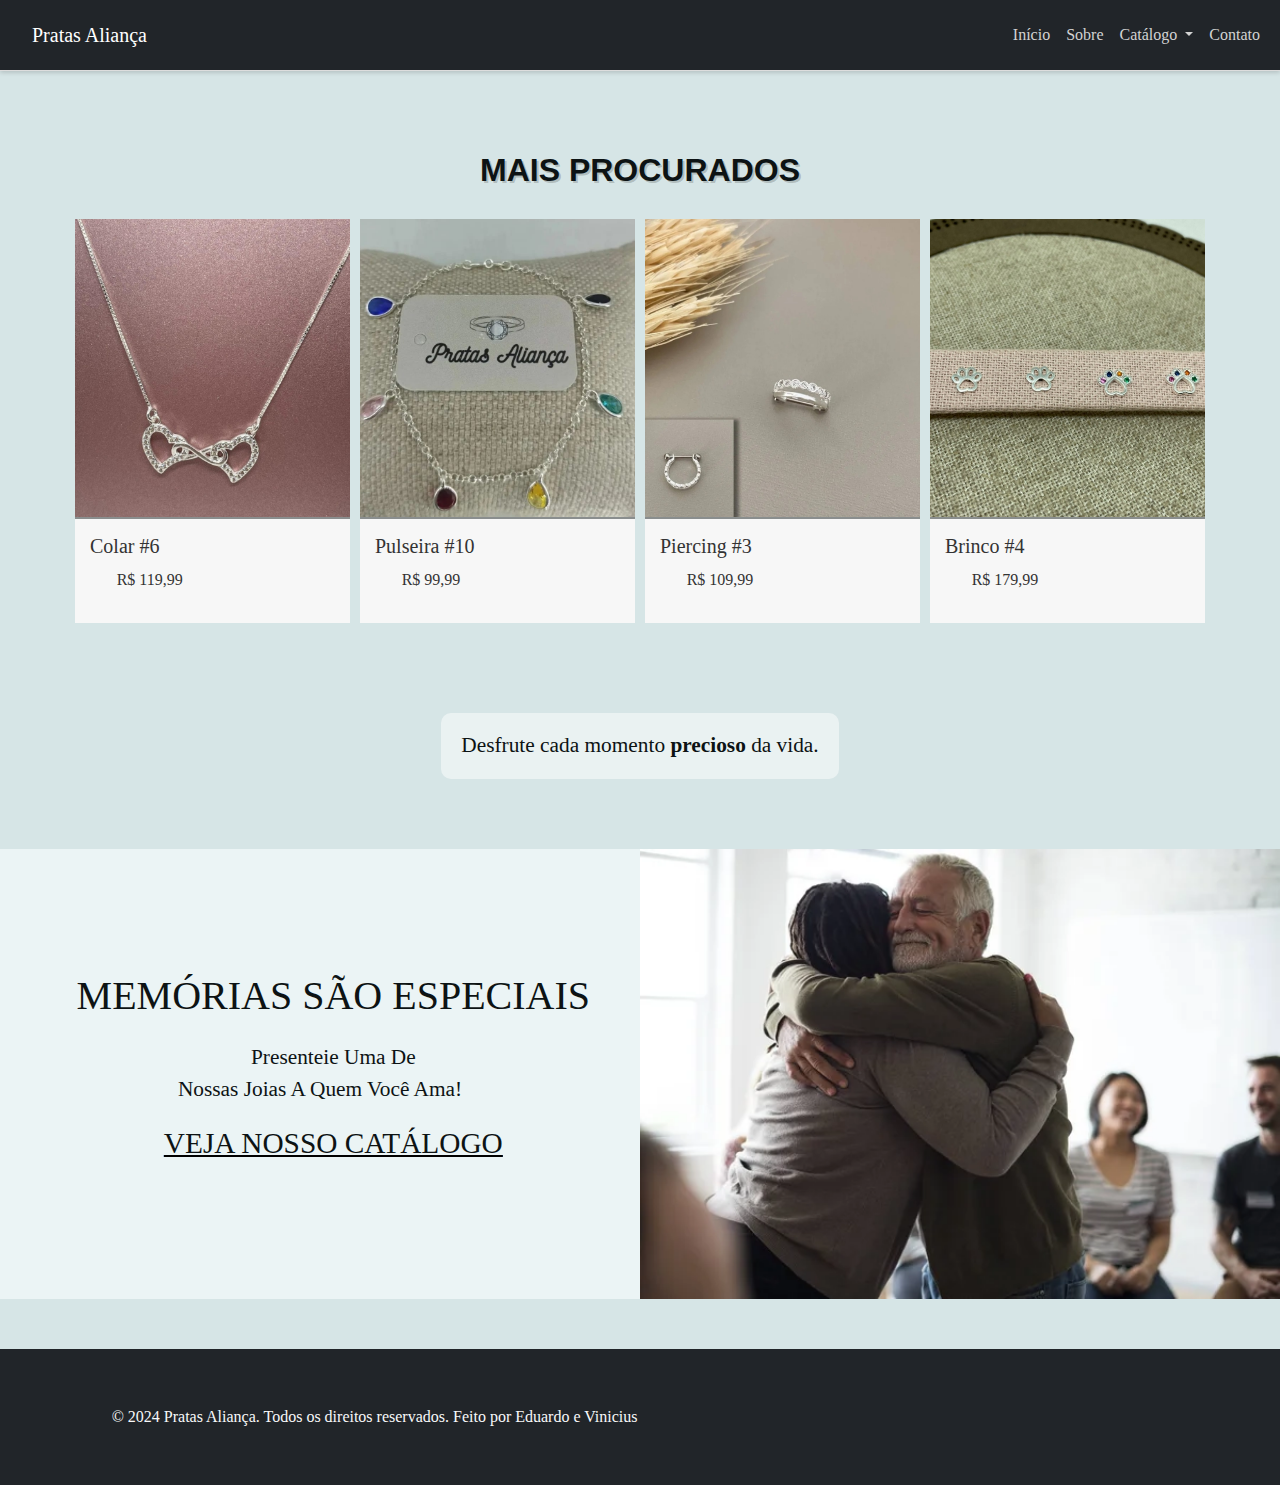
<file: index.html>
<!DOCTYPE html>
<html lang="pt-br">
  <head>
    <meta charset="UTF-8" />
    <meta http-equiv="X-UA-Compatible" content="IE=edge" />
    <meta name="viewport" content="width=device-width, initial-scale=1.0" />
   
    <link rel="icon" type="image/png" href="img2/logo.png"/>
    <link
      href="https://cdn.jsdelivr.net/npm/bootstrap@5.3.3/dist/css/bootstrap.min.css"
      rel="stylesheet"
      integrity="sha384-QWTKZyjpPEjISv5WaRU9OFeRpok6YctnYmDr5pNlyT2bRjXh0JMhjY6hW+ALEwIH"
      crossorigin="anonymous"
    />
    <link rel="stylesheet" type="text/css" href="style.css" />
    <title>Pratas Aliança</title>
  </head>

  <body>
    <header>
      <nav class="navbar navbar-expand-lg navbar-dark bg-dark">
        <div class="container-fluid">
          <a class="navbar-brand" href="index.html">Pratas Aliança</a>
          <button
            class="navbar-toggler"
            type="button"
            data-bs-toggle="collapse"
            data-bs-target="#navbarNav"
            aria-controls="navbarNav"
            aria-expanded="false"
            aria-label="Toggle navigation"
          >
            <span class="navbar-toggler-icon"></span>
          </button>
          <div class="collapse navbar-collapse" id="navbarNav">
            <ul class="navbar-nav ms-auto">
              <li class="nav-item">
                <a class="nav-link" href="index.html">Início</a>
              </li>
              <li class="nav-item">
                <a class="nav-link" href="sobre.html">Sobre</a>
              </li>
              <li class="nav-item dropdown">
                <a
                  class="nav-link dropdown-toggle"
                  href="#"
                  id="navbarDropdown"
                  role="button"
                  data-bs-toggle="dropdown"
                  aria-expanded="false"
                >
                  Catálogo 
                </a>
                <ul class="dropdown-menu" aria-labelledby="navbarDropdown">
                  <li>
                    <a class="dropdown-item" href="produtos/colares.html"
                      >Colares</a
                    >
                  </li>
                  <li>
                    <a class="dropdown-item" href="produtos/pulseiras.html"
                      >Pulseiras</a
                    >
                  </li>
                  <li>
                    <a class="dropdown-item" href="produtos/aneis.html"
                      >Aneis</a
                    >
                  </li>
                  <li>
                    <a class="dropdown-item" href="produtos/brincos.html"
                      >Brincos</a
                    >
                  </li>
                  <li>
                    <a class="dropdown-item" href="produtos/tornozeleiras.html"
                      >Tornozeleira</a
                    >
                  </li>
                  <li>
                    <a class="dropdown-item" href="produtos/berloques.html"
                      >Berloques</a
                    >
                  </li>
                  <li>
                    <a class="dropdown-item" href="produtos/piercing.html"
                      >Piercing</a
                    >
                  </li>
                </ul>
              </li>
              <li class="nav-item">
                <a class="nav-link" href="contato.html">Contato</a>
              </li>
            </ul>
          </div>
        </div>
      </nav>
    </header>

    <h2 class="titulo-melhores">MAIS PROCURADOS</h2>

    <div class="container">
      <div class="linha4">
        <div class="coluna">
          <div class="cartao4">
            <img
              src="img/colar (6).jpg"
              alt="Colar #6"
              class="imagem-cartao"
            />
            <div class="corpo-cartao">
              <h2 class="titulo-cartao">Colar #6</h2>
              <p>R$ 119,99</p>
              <a href="#" class="botao4">Comprar</a>
            </div>
          </div>
        </div>
        <div class="coluna">
          <div class="cartao4">
            <img
              src="img/pulseira (10).jpeg"
              alt="Pulseira #10"
              class="imagem-cartao"
            />
            <div class="corpo-cartao">
              <h2 class="titulo-cartao">Pulseira #10</h2>
              <p>R$ 99,99</p>
              <a href="#" class="botao4">Comprar</a>
            </div>
          </div>
        </div>
        <div class="coluna">
          <div class="cartao4">
            <img
              src="img2/Piercing (3).jpg"
              alt="Piercing 3"
              class="imagem-cartao"
            />
            <div class="corpo-cartao">
              <h2 class="titulo-cartao">Piercing #3</h2>
              <p>R$ 109,99</p>
              <a href="#" class="botao4">Comprar</a>
            </div>
          </div>
        </div>
        <div class="coluna">
          <div class="cartao4">
            <img
              src="img/Brinco (4).jpg"
              alt="Brinco 4"
              class="imagem-cartao"
            />
            <div class="corpo-cartao">
              <h2 class="titulo-cartao">Brinco #4</h2>
              <p>R$ 179,99</p>
              <a href="pgproEX.html" class="botao4">Comprar</a>
            </div>
          </div>
        </div>
      </div>
    </div>

    <h1 class="motivacional">Desfrute cada momento <strong> precioso </strong> da vida.</h1>
  <div class="container2">
    <div class="motivaesquerda">
    <p class="motivacional2">Memórias são especiais</p>
    <p class="motivacional3">Presenteie uma de <br> nossas joias a quem você ama!</p>
    <a href="catálogo.html"><p class="motivabotao">veja nosso catálogo</p></a>
    </div>
    <div class="motivadireita">
      <img class="abraco" src="img2/abraço.jpg">

    </div>
  </div>

   <footer class="bg-dark text-light py-3">
      <div class="container text-center">
        <div id="footer2">
        <p>© 2024 Pratas Aliança. Todos os direitos reservados. Feito por Eduardo e Vinicius</p>
        </div>
      </div>
    </footer>

    <script
      src="https://cdn.jsdelivr.net/npm/bootstrap@5.3.3/dist/js/bootstrap.bundle.min.js"
      integrity="sha384-YvpcrYf0tY3lHB60NNkmXc5s9fDVZLESaAA55NDzOxhy9GkcIdslK1eN7N6jIeHz"
      crossorigin="anonymous"
    ></script>
    <script src="script.js"></script>
  </body>
</html>
</file>
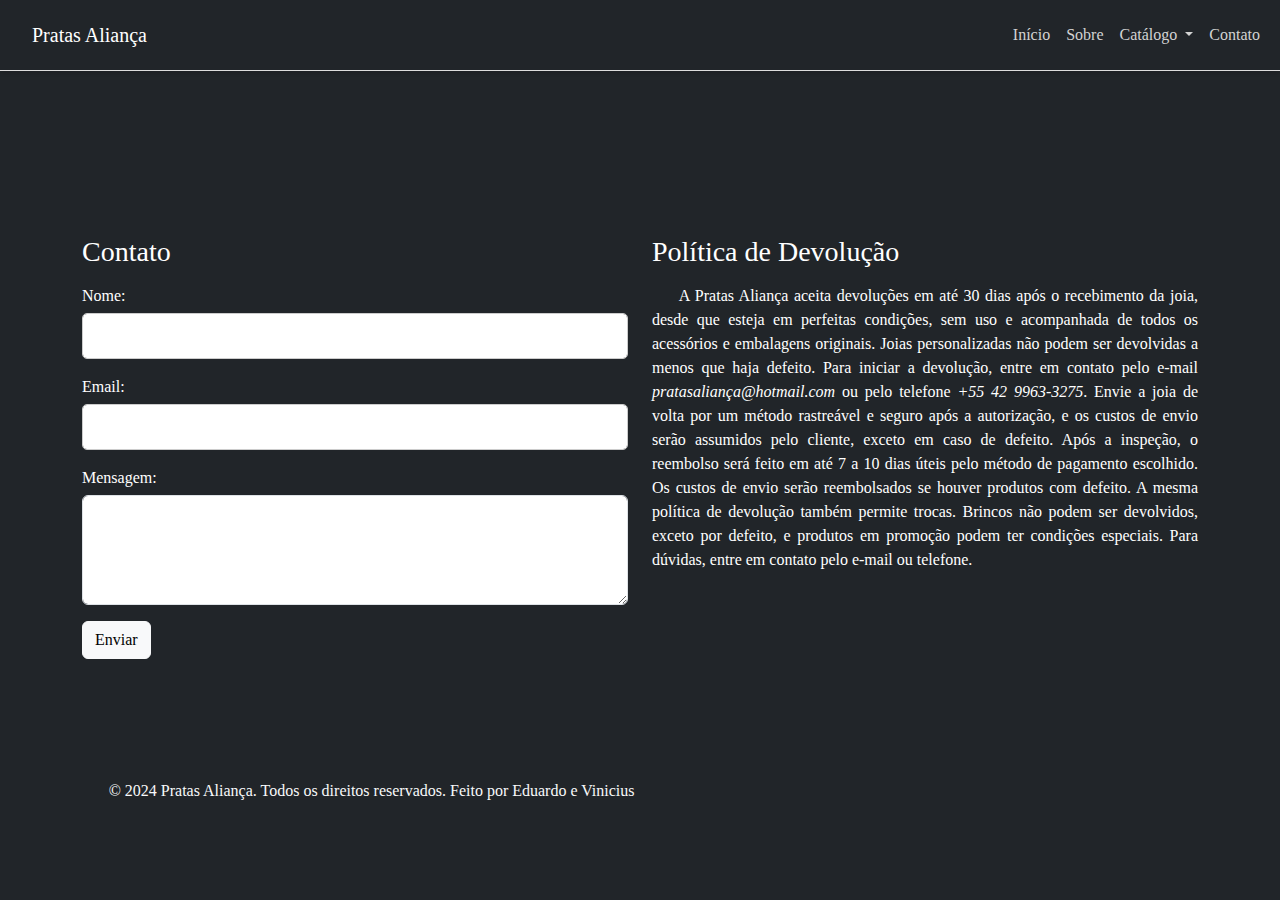
<file: contato.html>
<!DOCTYPE html>
<html lang="pt-br">
  <head>
   
    <meta charset="UTF-8" />
    <meta http-equiv="X-UA-Compatible" content="IE=edge" />
    <meta name="viewport" content="width=device-width, initial-scale=1.0" />
    <link rel="stylesheet" type="text/css" href="style.css" />
    <link rel="icon" type="image/png" href="img/logo.png" />
    <link
      href="https://cdn.jsdelivr.net/npm/bootstrap@5.3.3/dist/css/bootstrap.min.css"
      rel="stylesheet"
      integrity="sha384-QWTKZyjpPEjISv5WaRU9OFeRpok6YctnYmDr5pNlyT2bRjXh0JMhjY6hW+ALEwIH"
      crossorigin="anonymous"
    />
    <title>Pratas Aliança</title>
    <style>
        body {
            background-color: rgb(33, 37, 41);

        }

    </style>
  </head>

  <body>
    
    <header>
      <nav class="navbar navbar-expand-lg navbar-dark bg-dark">
        <div class="container-fluid">
          <a class="navbar-brand" href="index.html">Pratas Aliança</a>
          <button
            class="navbar-toggler"
            type="button"
            data-bs-toggle="collapse"
            data-bs-target="#navbarNav"
            aria-controls="navbarNav"
            aria-expanded="false"
            aria-label="Toggle navigation"
          >
            <span class="navbar-toggler-icon"></span>
          </button>
          <div class="collapse navbar-collapse" id="navbarNav">
            <ul class="navbar-nav ms-auto">
              <li class="nav-item">
                <a class="nav-link" href="index.html">Início</a>
              </li>
              <li class="nav-item">
                <a class="nav-link" href="sobre.html">Sobre</a>
              </li>
              <li class="nav-item dropdown">
                <a
                  class="nav-link dropdown-toggle"
                  href="#"
                  id="navbarDropdown"
                  role="button"
                  data-bs-toggle="dropdown"
                  aria-expanded="false"
                >
                Catálogo
                </a>
                <ul class="dropdown-menu" aria-labelledby="navbarDropdown">
                  <li>
                    <a class="dropdown-item" href="produtos/colares.html"
                      >Colares</a
                    >
                  </li>
                  <li>
                    <a class="dropdown-item" href="produtos/pulseiras.html"
                      >Pulseiras</a
                    >
                  </li>
                  <li>
                    <a class="dropdown-item" href="produtos/aneis.html"
                      >Aneis</a
                    >
                  </li>
                  <li>
                    <a class="dropdown-item" href="produtos/brincos.html"
                      >Brincos</a
                    >
                  </li>
                  <li>
                    <a class="dropdown-item" href="produtos/tornozeleiras.html"
                      >Tornozeleira</a
                    >
                  </li>
                  <li>
                    <a class="dropdown-item" href="produtos/berloques.html"
                      >Berloques</a
                    >
                  </li>
                  <li>
                    <a class="dropdown-item" href="produtos/piercing.html"
                      >Piercing</a
                    >
                  </li>
                </ul>
              </li>
              <li class="nav-item">
                <a class="nav-link" href="contato.html">Contato</a>
              </li>
            </ul>
          </div>
        </div>
      </nav>
    </header>


<footer class="bg-dark text-white py-4">
    <div class="container">
      <div class="row">
        <div class="col-md-6">
          <h3>Contato</h3>
          <a name = "contato"></a>
          <form action="enviar_contato.php" method="POST">
            <div class="mb-3">
              <label for="nome" class="form-label">Nome:</label>
              <input
                type="text"
                id="nome"
                name="nome"
                class="form-control"
                required=""
              />
            </div>
            <div class="mb-3">
              <label for="email" class="form-label">Email:</label>
              <input
                type="email"
                id="email"
                name="email"
                class="form-control"
                required=""
              />
            </div>
            <div class="mb-3">
              <label for="mensagem" class="form-label">Mensagem:</label>
              <textarea
                id="mensagem"
                name="mensagem"
                class="form-control"
                rows="4"
                required=""
              ></textarea>
            </div>
            <button type="submit" class="btn btn-light">Enviar</button>
          </form>
        </div>
        <div class="col-md-6">
          <h3>Política de Devolução</h3>
          <p>
            A Pratas Aliança aceita devoluções em até 30 dias após o
            recebimento da joia, desde que esteja em perfeitas condições, sem
            uso e acompanhada de todos os acessórios e embalagens originais.
            Joias personalizadas não podem ser devolvidas a menos que haja
            defeito. Para iniciar a devolução, entre em contato pelo e-mail
            <i>pratasaliança@hotmail.com</i> ou pelo telefone <i>+55 42 9963-3275</i>. Envie a
            joia de volta por um método rastreável e seguro após a
            autorização, e os custos de envio serão assumidos pelo cliente,
            exceto em caso de defeito. Após a inspeção, o reembolso será feito
            em até 7 a 10 dias úteis pelo método de pagamento escolhido. Os
            custos de envio serão reembolsados se houver produtos com defeito.
            A mesma política de devolução também permite trocas. Brincos não
            podem ser devolvidos, exceto por defeito, e produtos em promoção
            podem ter condições especiais. Para dúvidas, entre em contato pelo
            e-mail ou telefone.
          </p>
        </div>
      </div>
    </div>
  </footer>
  <footer class="bg-dark text-light py-3">
    <div class="container text-center">
      <div id="footer2">
      <p>© 2024 Pratas Aliança. Todos os direitos reservados. Feito por Eduardo e Vinicius</p>
      </div>
    </div>
  </footer>
</file>
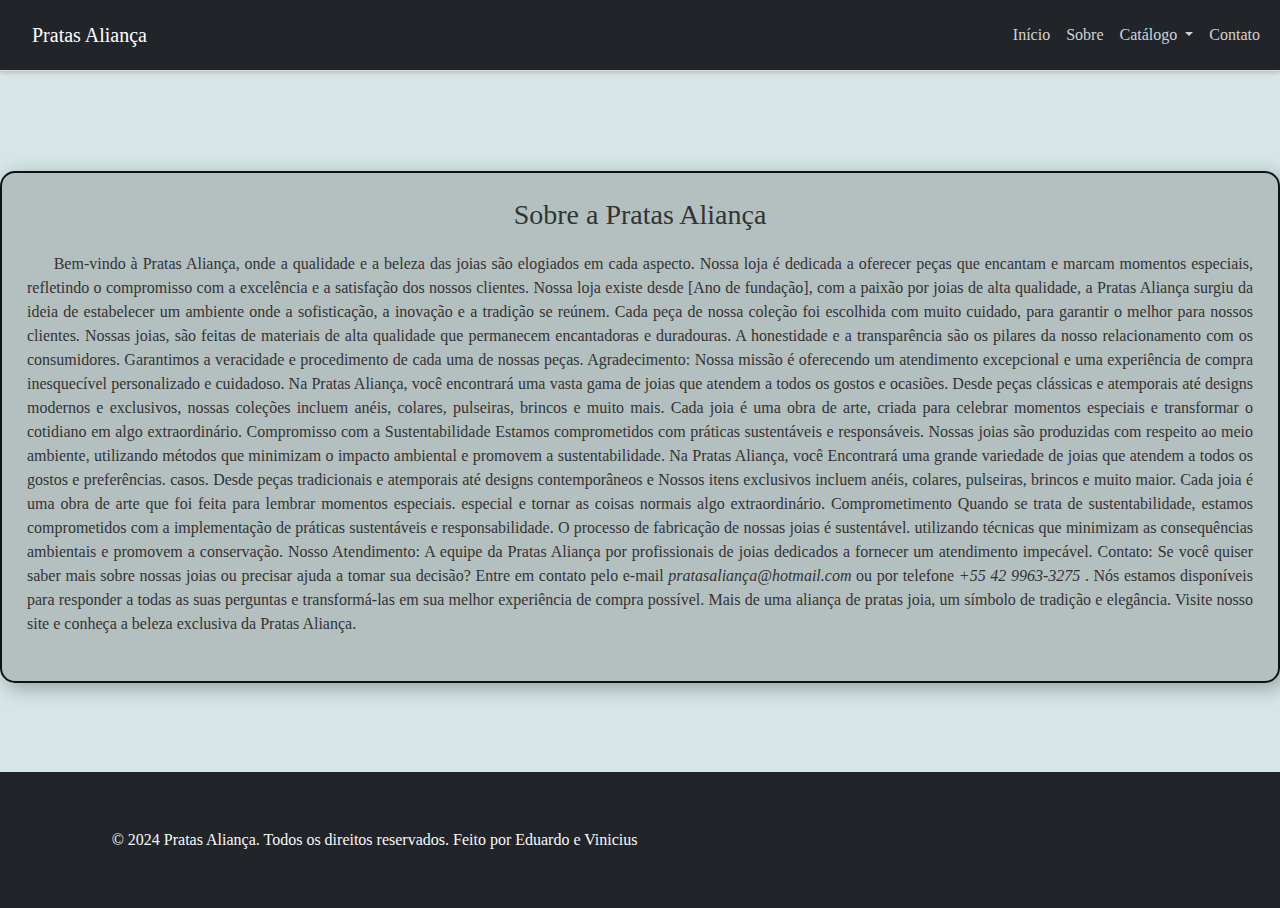
<file: sobre.html>
<!DOCTYPE html>
<html lang="pt-br">

<head>
  <meta charset="UTF-8" />
  <meta http-equiv="X-UA-Compatible" content="IE=edge" />
  <meta name="viewport" content="width=device-width, initial-scale=1.0" />
  
  <link rel="icon" type="image/png" href="img/logo.png" />
  <link href="https://cdn.jsdelivr.net/npm/bootstrap@5.3.3/dist/css/bootstrap.min.css" rel="stylesheet"
    integrity="sha384-QWTKZyjpPEjISv5WaRU9OFeRpok6YctnYmDr5pNlyT2bRjXh0JMhjY6hW+ALEwIH" crossorigin="anonymous" />
    <link rel="stylesheet" type="text/css" href="style.css" />
  <title>Pratas Aliança</title>
</head>
<style>
  
</style>

<body>
  <header>
    <nav class="navbar navbar-expand-lg navbar-dark bg-dark">
      <div class="container-fluid">
        <a class="navbar-brand" href="index.html">Pratas Aliança</a>
        <button class="navbar-toggler" type="button" data-bs-toggle="collapse" data-bs-target="#navbarNav"
          aria-controls="navbarNav" aria-expanded="false" aria-label="Toggle navigation">
          <span class="navbar-toggler-icon"></span>
        </button>
        <div class="collapse navbar-collapse" id="navbarNav">
          <ul class="navbar-nav ms-auto">
            <li class="nav-item">
              <a class="nav-link" href="index.html">Início</a>
            </li>
            <li class="nav-item">
              <a class="nav-link" href="sobre.html">Sobre</a>
            </li>
            <li class="nav-item dropdown">
              <a class="nav-link dropdown-toggle" href="#" id="navbarDropdown" role="button" data-bs-toggle="dropdown"
                aria-expanded="false">
                Catálogo 
              </a>
              <ul class="dropdown-menu" aria-labelledby="navbarDropdown">
                <li>
                  <a class="dropdown-item" href="produtos/colares.html">Colares</a>
                </li>
                <li>
                  <a class="dropdown-item" href="produtos/pulseiras.html">Pulseiras</a>
                </li>
                <li>
                  <a class="dropdown-item" href="produtos/aneis.html">Aneis</a>
                </li>
                <li>
                  <a class="dropdown-item" href="produtos/brincos.html">Brincos</a>
                </li>
                <li>
                  <a class="dropdown-item" href="produtos/tornozeleiras.html">Tornozeleira</a>
                </li>
                <li>
                  <a class="dropdown-item" href="produtos/berloques.html">Berloques</a>
                </li>
                <li>
                  <a class="dropdown-item" href="produtos/piercing.html">Piercing</a>
                </li>
              </ul>
            </li>
            <li class="nav-item">
              <a class="nav-link" href="contato.html">Contato</a>
            </li>
          </ul>
        </div>
      </div>
    </nav>
  </header>
  <div class="sobre">
    <h3>Sobre a Pratas Aliança</h3>

    <p class="sobre-txt">
      Bem-vindo à Pratas Aliança, onde a qualidade e a beleza das joias são
      elogiados em cada aspecto. Nossa loja é dedicada a oferecer peças que
      encantam e marcam momentos especiais, refletindo o compromisso com a
      excelência e a satisfação dos nossos clientes. Nossa loja existe desde
      [Ano de fundação], com a paixão por joias de alta qualidade, a Pratas
      Aliança surgiu da ideia de estabelecer um ambiente onde a sofisticação,
      a inovação e a tradição se reúnem. Cada peça de nossa coleção foi
      escolhida com muito cuidado, para garantir o melhor para nossos
      clientes. Nossas joias, são feitas de materiais de alta qualidade que
      permanecem encantadoras e duradouras. A honestidade e a transparência
      são os pilares da nosso relacionamento com os consumidores. Garantimos a
      veracidade e procedimento de cada uma de nossas peças. Agradecimento:
      Nossa missão é oferecendo um atendimento excepcional e uma experiência
      de compra inesquecível personalizado e cuidadoso. Na Pratas Aliança,
      você encontrará uma vasta gama de joias que atendem a todos os gostos e
      ocasiões. Desde peças clássicas e atemporais até designs modernos e
      exclusivos, nossas coleções incluem anéis, colares, pulseiras, brincos e
      muito mais. Cada joia é uma obra de arte, criada para celebrar momentos
      especiais e transformar o cotidiano em algo extraordinário. Compromisso
      com a Sustentabilidade Estamos comprometidos com práticas sustentáveis e
      responsáveis. Nossas joias são produzidas com respeito ao meio ambiente,
      utilizando métodos que minimizam o impacto ambiental e promovem a
      sustentabilidade. Na Pratas Aliança, você Encontrará uma grande
      variedade de joias que atendem a todos os gostos e preferências. casos.
      Desde peças tradicionais e atemporais até designs contemporâneos e
      Nossos itens exclusivos incluem anéis, colares, pulseiras, brincos e
      muito maior. Cada joia é uma obra de arte que foi feita para lembrar
      momentos especiais. especial e tornar as coisas normais algo
      extraordinário. Comprometimento Quando se trata de sustentabilidade,
      estamos comprometidos com a implementação de práticas sustentáveis e
      responsabilidade. O processo de fabricação de nossas joias é
      sustentável. utilizando técnicas que minimizam as consequências
      ambientais e promovem a conservação. Nosso Atendimento: A equipe da
      Pratas Aliança por profissionais de joias dedicados a fornecer um
      atendimento impecável. Contato: Se você quiser saber mais sobre nossas
      joias ou precisar ajuda a tomar sua decisão? Entre em contato pelo
      e-mail <i>pratasaliança@hotmail.com</i> ou por telefone <i>+55 42 9963-3275</i> . Nós
      estamos disponíveis para responder a todas as suas perguntas e
      transformá-las em sua melhor experiência de compra possível. Mais de uma
      aliança de pratas joia, um símbolo de tradição e elegância. Visite nosso
      site e conheça a beleza exclusiva da Pratas Aliança.
    </p>
  </div>

  <footer class="bg-dark text-light py-3">
    <div class="container text-center">
      <p>© 2024 Pratas Aliança. Todos os direitos reservados. Feito por Eduardo e Vinicius</p>
    </div>
  </footer>


  <script src="https://cdn.jsdelivr.net/npm/bootstrap@5.3.3/dist/js/bootstrap.bundle.min.js"
    integrity="sha384-YvpcrYf0tY3lHB60NNkmXc5s9fDVZLESaAA55NDzOxhy9GkcIdslK1eN7N6jIeHz"
    crossorigin="anonymous"></script>
  <script src="script.js"></script>
</body>

</html>
</file>
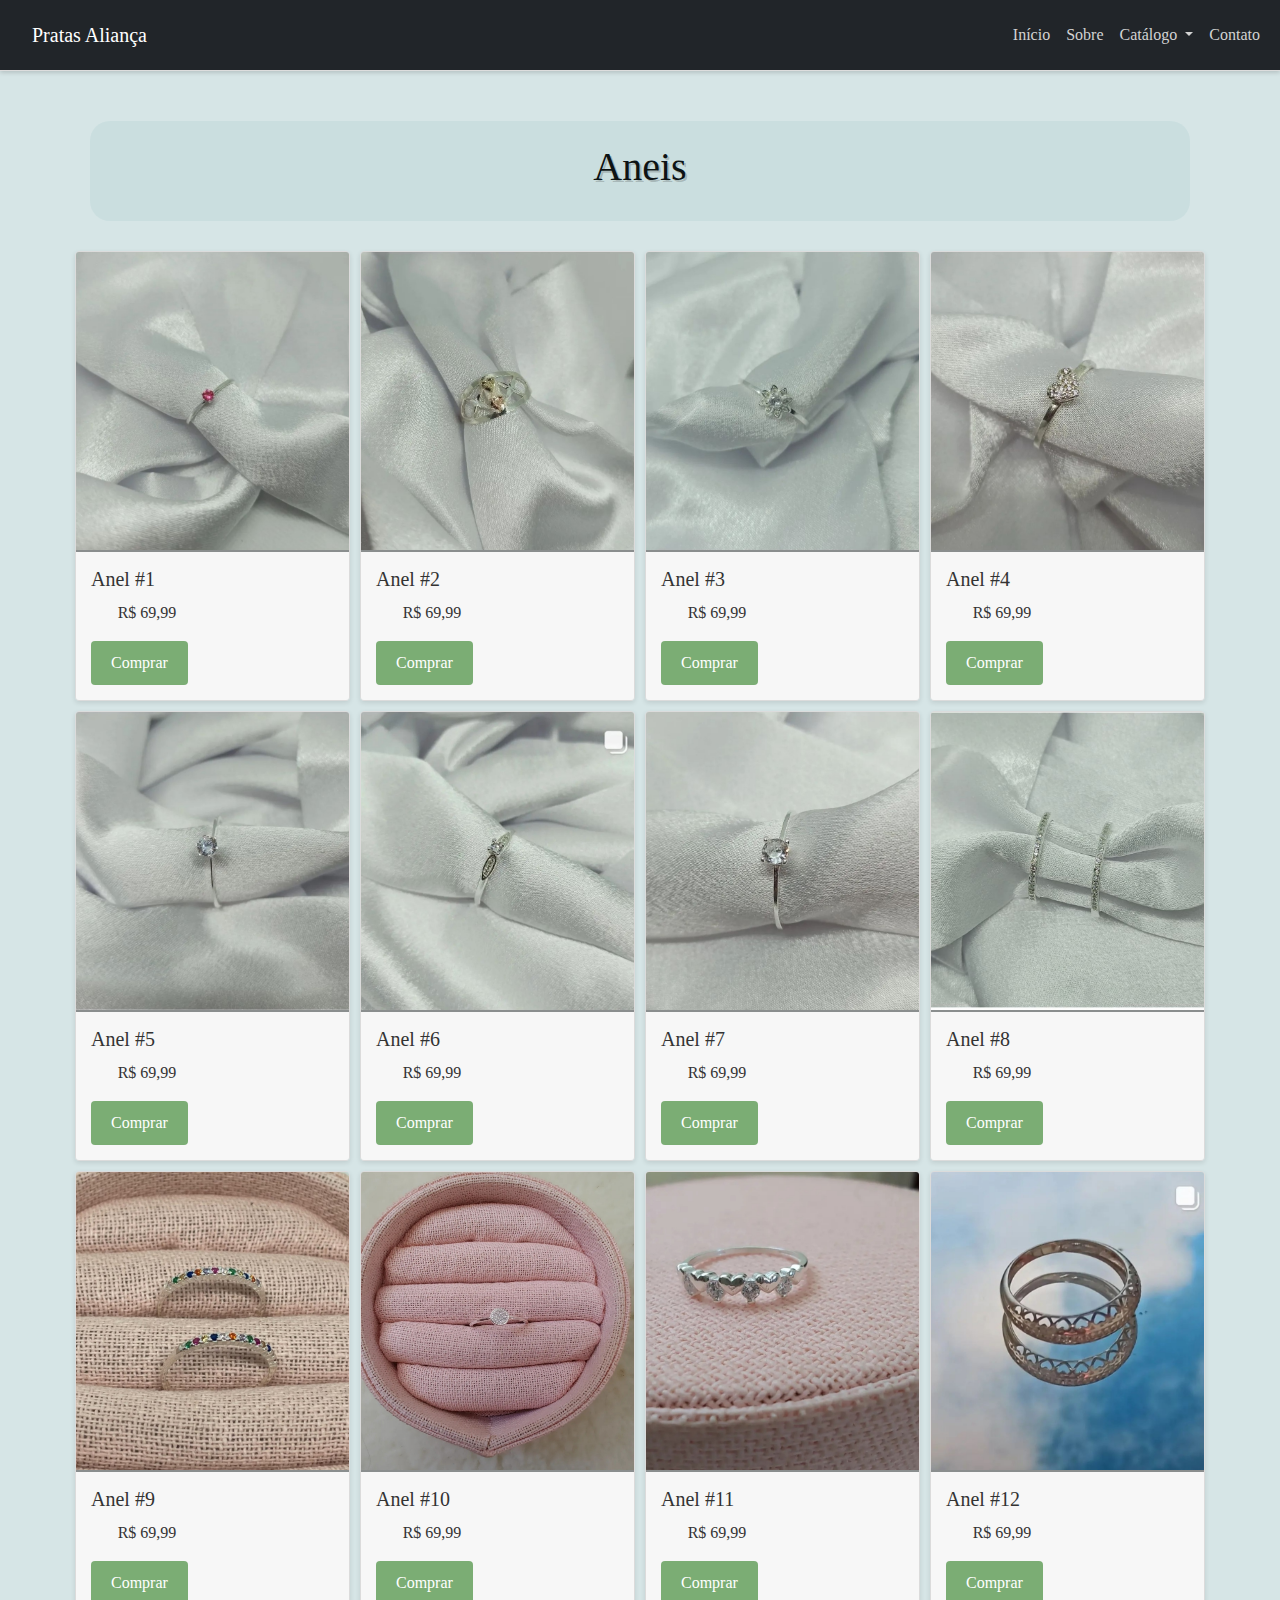
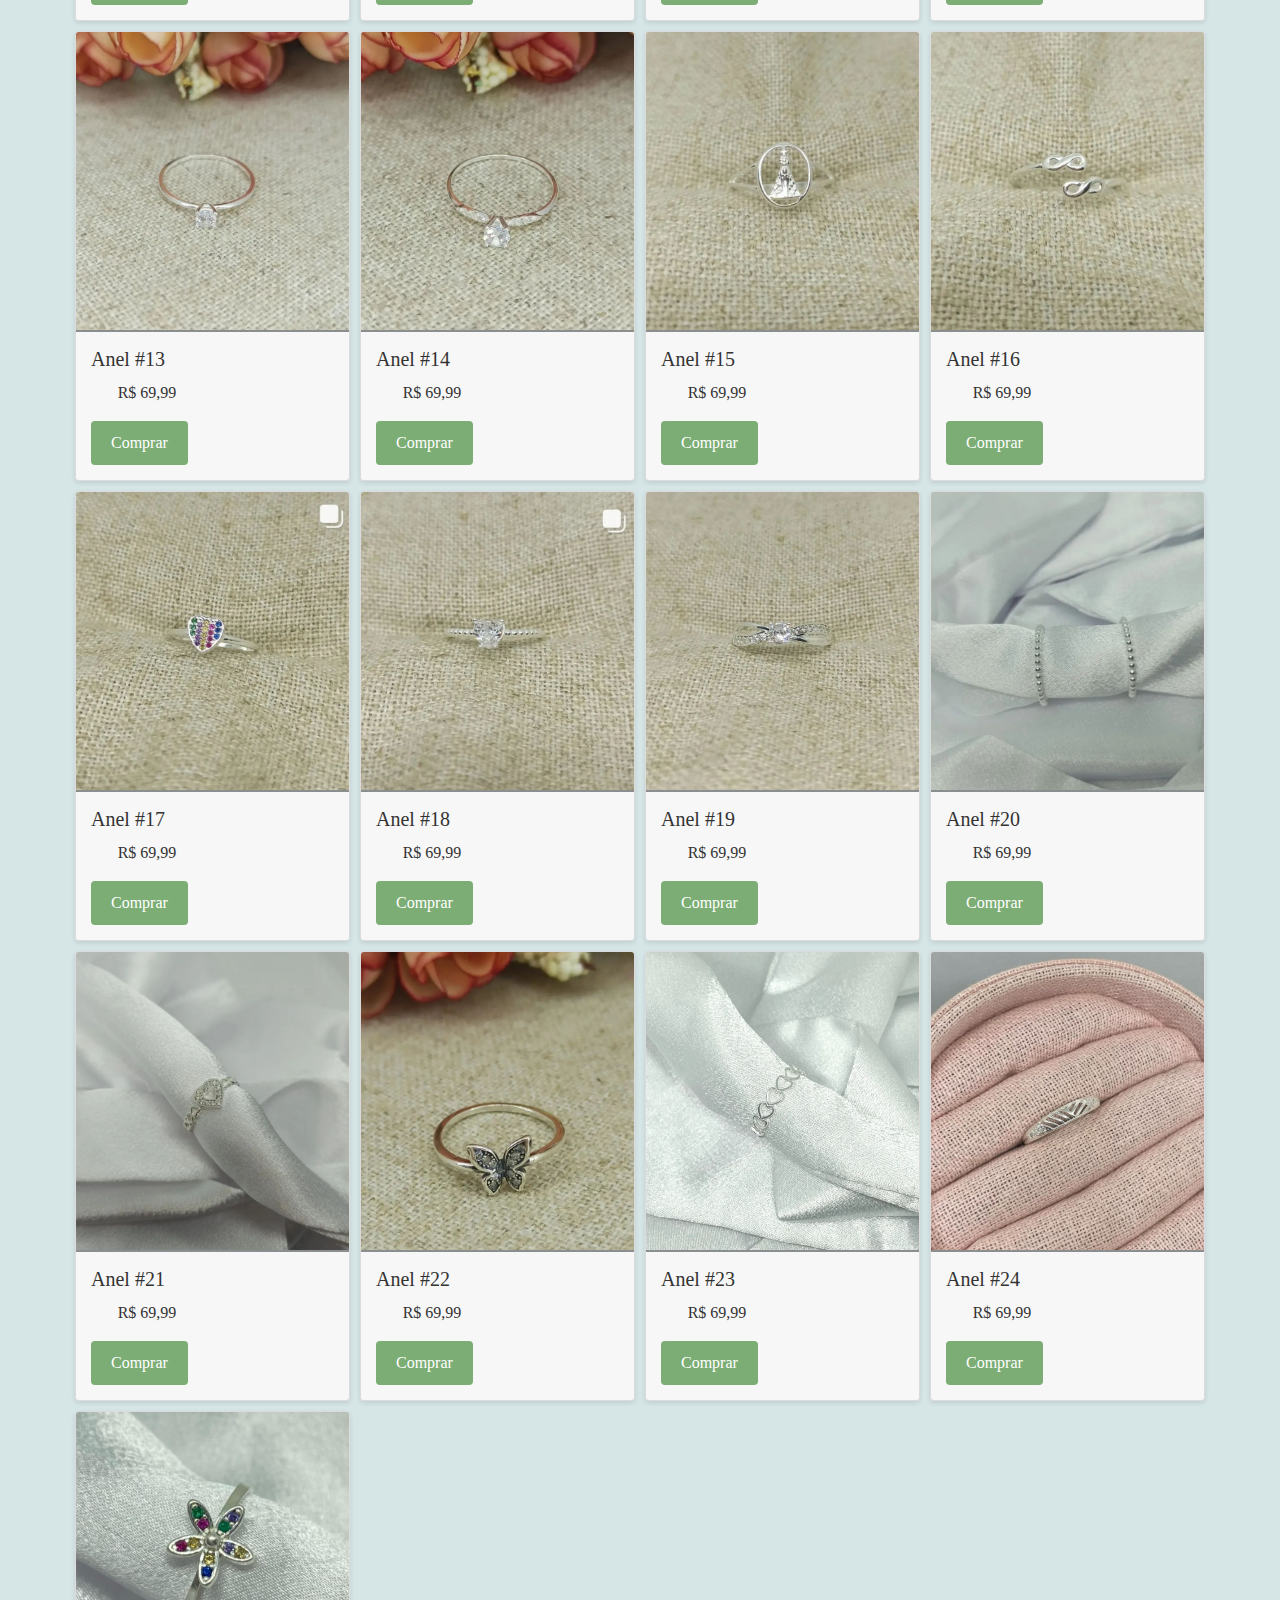
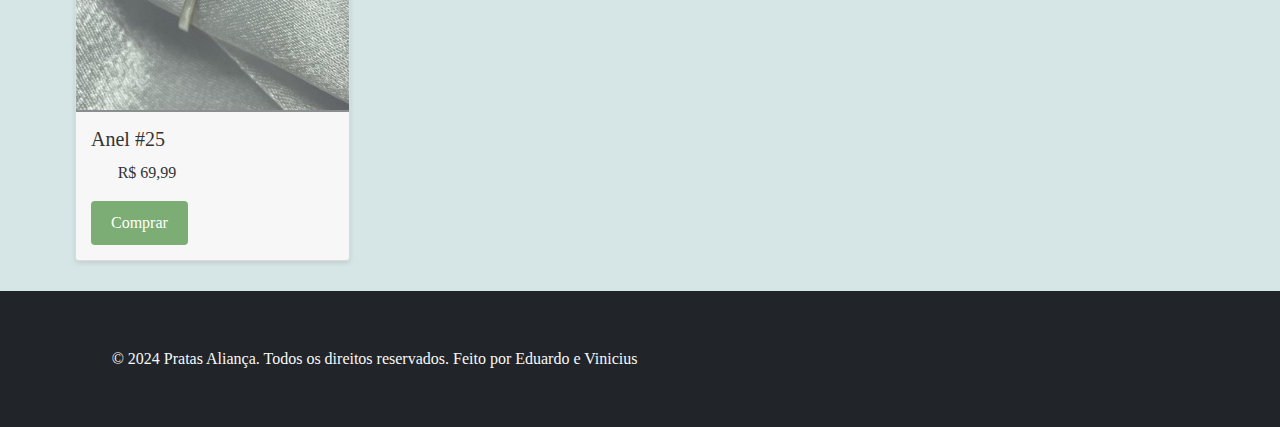
<file: produtos/aneis.html>
<!DOCTYPE html>
<html lang="pt-br">
  <head>
    <meta charset="UTF-8" />
    <meta http-equiv="X-UA-Compatible" content="IE=edge" />
    <meta name="viewport" content="width=device-width, initial-scale=1.0" />
    <link rel="website icon" type="png" href="img/logo.png" />
    <link
      href="https://cdn.jsdelivr.net/npm/bootstrap@5.3.3/dist/css/bootstrap.min.css"
      rel="stylesheet"
      integrity="sha384-QWTKZyjpPEjISv5WaRU9OFeRpok6YctnYmDr5pNlyT2bRjXh0JMhjY6hW+ALEwIH"
      crossorigin="anonymous"
    />
    <link rel="stylesheet" type="text/css" href="../style.css" />
    <title>Pratas Aliança</title>
  </head>

  <body>
    <header>
      <nav class="navbar navbar-expand-lg navbar-dark bg-dark">
        <div class="container-fluid">
          <a class="navbar-brand" href="../index.html">Pratas Aliança</a>
          <button
            class="navbar-toggler"
            type="button"
            data-bs-toggle="collapse"
            data-bs-target="#navbarNav"
            aria-controls="navbarNav"
            aria-expanded="false"
            aria-label="Toggle navigation"
          >
            <span class="navbar-toggler-icon"></span>
          </button>
          <div class="collapse navbar-collapse" id="navbarNav">
            <ul class="navbar-nav ms-auto">
              <li class="nav-item">
                <a class="nav-link" href="../index.html">Início</a>
              </li>
              <li class="nav-item">
                <a class="nav-link" href="../sobre.html">Sobre</a>
              </li>
              <li class="nav-item dropdown">
                <a
                  class="nav-link dropdown-toggle"
                  href="#"
                  id="navbarDropdown"
                  role="button"
                  data-bs-toggle="dropdown"
                  aria-expanded="false"
                >
                Catálogo
                </a>
                <ul class="dropdown-menu" aria-labelledby="navbarDropdown">
                  <li>
                    <a class="dropdown-item" href="colares.html">Colares</a>
                  </li>
                  <li>
                    <a class="dropdown-item" href="pulseiras.html">Pulseiras</a>
                  </li>
                  <li>
                    <a class="dropdown-item" href="aneis.html">Aneis</a>
                  </li>
                  <li>
                    <a class="dropdown-item" href="brincos.html">Brincos</a>
                  </li>
                  <li>
                    <a class="dropdown-item" href="tornozeleiras.html"
                      >Tornozeleira</a
                    >
                  </li>
                  <li>
                    <a class="dropdown-item" href="berloques.html">Berloques</a>
                  </li>
                  <li>
                    <a class="dropdown-item" href="piercing.html">Piercing</a>
                  </li>
                </ul>
              </li>
              <li class="nav-item">
                <a class="nav-link" href="../contato.html">Contato</a>
              </li>
            </ul>
          </div>
        </div>
      </nav>
    </header>

   <div class="titulo-produtos"><h1>Aneis</h1></div>
<div class="container">
  <div class="linha">
    <div class="coluna">
      <div class="cartao">
        <img
          src="../img/Anel (1).jpg"
          alt="Anel 1"
          class="imagem-cartao"
        />
        <div class="corpo-cartao">
          <h2 class="titulo-cartao">Anel #1</h2>
          <p>R$ 69,99</p>
          <a href="#" class="botao">Comprar</a>
        </div>
      </div>
    </div>
    <div class="coluna">
      <div class="cartao">
        <img
          src="../img/Anel (2).jpg"
          alt="Anel 2"
          class="imagem-cartao"
        />
        <div class="corpo-cartao">
          <h2 class="titulo-cartao">Anel #2</h2>
          <p>R$ 69,99</p>
          <a href="#" class="botao">Comprar</a>
        </div>
      </div>
    </div>
    <div class="coluna">
      <div class="cartao">
        <img
          src="../img/Anel (3).jpg"
          alt="Anel 3"
          class="imagem-cartao"
        />
        <div class="corpo-cartao">
          <h2 class="titulo-cartao">Anel #3</h2>
          <p>R$ 69,99</p>
          <a href="#" class="botao">Comprar</a>
        </div>
      </div>
    </div>
    <div class="coluna">
      <div class="cartao">
        <img
          src="../img/Anel (4).jpg"
          alt="Anel 4"
          class="imagem-cartao"
        />
        <div class="corpo-cartao">
          <h2 class="titulo-cartao">Anel #4</h2>
          <p>R$ 69,99</p>
          <a href="#" class="botao">Comprar</a>
        </div>
      </div>
    </div>
    <div class="coluna">
      <div class="cartao">
        <img
          src="../img/Anel (5).jpg"
          alt="Anel 5"
          class="imagem-cartao"
        />
        <div class="corpo-cartao">
          <h2 class="titulo-cartao">Anel #5</h2>
          <p>R$ 69,99</p>
          <a href="#" class="botao">Comprar</a>
        </div>
      </div>
    </div>
    <div class="coluna">
      <div class="cartao">
        <img
          src="../img/Anel (6).jpg"
          alt="Anel 6"
          class="imagem-cartao"
        />
        <div class="corpo-cartao">
          <h2 class="titulo-cartao">Anel #6</h2>
          <p>R$ 69,99</p>
          <a href="#" class="botao">Comprar</a>
        </div>
      </div>
    </div>
    <div class="coluna">
      <div class="cartao">
        <img
          src="../img/Anel (7).jpg"
          alt="Anel 7"
          class="imagem-cartao"
        />
        <div class="corpo-cartao">
          <h2 class="titulo-cartao">Anel #7</h2>
          <p>R$ 69,99</p>
          <a href="#" class="botao">Comprar</a>
        </div>
      </div>
    </div>
    <div class="coluna">
      <div class="cartao">
        <img
          src="../img/Anel (8).jpg"
          alt="Anel 8"
          class="imagem-cartao"
        />
        <div class="corpo-cartao">
          <h2 class="titulo-cartao">Anel #8</h2>
          <p>R$ 69,99</p>
          <a href="#" class="botao">Comprar</a>
        </div>
      </div>
    </div>
    <div class="coluna">
      <div class="cartao">
        <img
          src="../img/Anel (9).jpg"
          alt="Anel 9"
          class="imagem-cartao"
        />
        <div class="corpo-cartao">
          <h2 class="titulo-cartao">Anel #9</h2>
          <p>R$ 69,99</p>
          <a href="#" class="botao">Comprar</a>
        </div>
      </div>
    </div>
    <div class="coluna">
      <div class="cartao">
        <img
          src="../img/Anel (13).jpg"
          alt="Anel 10"
          class="imagem-cartao"
        />
        <div class="corpo-cartao">
          <h2 class="titulo-cartao">Anel #10</h2>
          <p>R$ 69,99</p>
          <a href="#" class="botao">Comprar</a>
        </div>
      </div>
    </div>
    <div class="coluna">
      <div class="cartao">
        <img
          src="../img/Anel (14).jpg"
          alt="Anel 11"
          class="imagem-cartao"
        />
        <div class="corpo-cartao">
          <h2 class="titulo-cartao">Anel #11</h2>
          <p>R$ 69,99</p>
          <a href="#" class="botao">Comprar</a>
        </div>
      </div>
    </div>
    <div class="coluna">
      <div class="cartao">
        <img
          src="../img/Anel (15).jpg"
          alt="Anel 12"
          class="imagem-cartao"
        />
        <div class="corpo-cartao">
          <h2 class="titulo-cartao">Anel #12</h2>
          <p>R$ 69,99</p>
          <a href="#" class="botao">Comprar</a>
        </div>
      </div>
    </div>
    <div class="coluna">
      <div class="cartao">
        <img
          src="../img/Anel (16).jpg"
          alt="Anel 13"
          class="imagem-cartao"
        />
        <div class="corpo-cartao">
          <h2 class="titulo-cartao">Anel #13</h2>
          <p>R$ 69,99</p>
          <a href="#" class="botao">Comprar</a>
        </div>
      </div>
    </div>
    <div class="coluna">
      <div class="cartao">
        <img
          src="../img/Anel (17).jpg"
          alt="Anel 14"
          class="imagem-cartao"
        />
        <div class="corpo-cartao">
          <h2 class="titulo-cartao">Anel #14</h2>
          <p>R$ 69,99</p>
          <a href="#" class="botao">Comprar</a>
        </div>
      </div>
    </div>
    <div class="coluna">
      <div class="cartao">
        <img
          src="../img/Anel (18).jpg"
          alt="Anel 15"
          class="imagem-cartao"
        />
        <div class="corpo-cartao">
          <h2 class="titulo-cartao">Anel #15</h2>
          <p>R$ 69,99</p>
          <a href="#" class="botao">Comprar</a>
        </div>
      </div>
    </div>
    <div class="coluna">
      <div class="cartao">
        <img
          src="../img/Anel (19).jpg"
          alt="Anel 16"
          class="imagem-cartao"
        />
        <div class="corpo-cartao">
          <h2 class="titulo-cartao">Anel #16</h2>
          <p>R$ 69,99</p>
          <a href="#" class="botao">Comprar</a>
        </div>
      </div>
    </div>
    <div class="coluna">
      <div class="cartao">
        <img
          src="../img/Anel (20).jpg"
          alt="Anel 17"
          class="imagem-cartao"
        />
        <div class="corpo-cartao">
          <h2 class="titulo-cartao">Anel #17</h2>
          <p>R$ 69,99</p>
          <a href="#" class="botao">Comprar</a>
        </div>
      </div>
    </div>
    <div class="coluna">
      <div class="cartao">
        <img
          src="../img/Anel (21).jpg"
          alt="Anel 18"
          class="imagem-cartao"
        />
        <div class="corpo-cartao">
          <h2 class="titulo-cartao">Anel #18</h2>
          <p>R$ 69,99</p>
          <a href="#" class="botao">Comprar</a>
        </div>
      </div>
    </div>
    <div class="coluna">
      <div class="cartao">
        <img
          src="../img/Anel (22).jpg"
          alt="Anel 19"
          class="imagem-cartao"
        />
        <div class="corpo-cartao">
          <h2 class="titulo-cartao">Anel #19</h2>
          <p>R$ 69,99</p>
          <a href="#" class="botao">Comprar</a>
        </div>
      </div>
    </div>
    <div class="coluna">
      <div class="cartao">
        <img
          src="../img/Anel (23).jpg"
              alt="Anel 20"
              class="imagem-cartao"
            />
            <div class="corpo-cartao">
              <h2 class="titulo-cartao">Anel #20</h2>
              <p>R$ 69,99</p>
              <a href="#" class="botao">Comprar</a>
            </div>
          </div>
        </div>
        <div class="coluna">
          <div class="cartao">
            <img
              src="../img/Anel (24).jpg"
              alt="Anel 21"
              class="imagem-cartao"
            />
            <div class="corpo-cartao">
              <h2 class="titulo-cartao">Anel #21</h2>
              <p>R$ 69,99</p>
              <a href="#" class="botao">Comprar</a>
            </div>
          </div>
        </div>
        <div class="coluna">
          <div class="cartao">
            <img
              src="../img/Anel (25).jpg"
              alt="Anel 22"
              class="imagem-cartao"
            />
            <div class="corpo-cartao">
              <h2 class="titulo-cartao">Anel #22</h2>
              <p>R$ 69,99</p>
              <a href="#" class="botao">Comprar</a>
            </div>
          </div>
        </div>
        <div class="coluna">
          <div class="cartao">
            <img
              src="../img/Anel (12).jpg"
              alt="Anel 23"
              class="imagem-cartao"
            />
            <div class="corpo-cartao">
              <h2 class="titulo-cartao">Anel #23</h2>
              <p>R$ 69,99</p>
              <a href="#" class="botao">Comprar</a>
            </div>
          </div>
        </div>
        <div class="coluna">
          <div class="cartao">
            <img
              src="../img/Anel (11).jpg"
              alt="Anel 24"
              class="imagem-cartao"
            />
            <div class="corpo-cartao">
              <h2 class="titulo-cartao">Anel #24</h2>
              <p>R$ 69,99</p>
              <a href="#" class="botao">Comprar</a>
            </div>
          </div>
        </div>
        <div class="coluna">
          <div class="cartao">
            <img
              src="../img/Anel (10).jpg"
              alt="Anel 25"
              class="imagem-cartao"
            />
            <div class="corpo-cartao">
              <h2 class="titulo-cartao">Anel #25</h2>
              <p>R$ 69,99</p>
              <a href="#" class="botao">Comprar</a>
            </div>
          </div>
        </div>

 
    
        </div>
        </div>
        </div>
    <footer class="bg-dark text-light py-3">
      <div class="container text-center">
        <p>© 2024 Pratas Aliança. Todos os direitos reservados. Feito por Eduardo e Vinicius</p>
      </div>
    </footer>

    <script
      src="https://cdn.jsdelivr.net/npm/bootstrap@5.3.3/dist/js/bootstrap.bundle.min.js"
      integrity="sha384-kenU1KFdBIe4zVF0s0G1M5b4hcpxyD9F7jL+VVlGpXB8/tfDH3IMqKURR81KA+Kk"
      crossorigin="anonymous"
    ></script>
  </body>
</html>
</file>
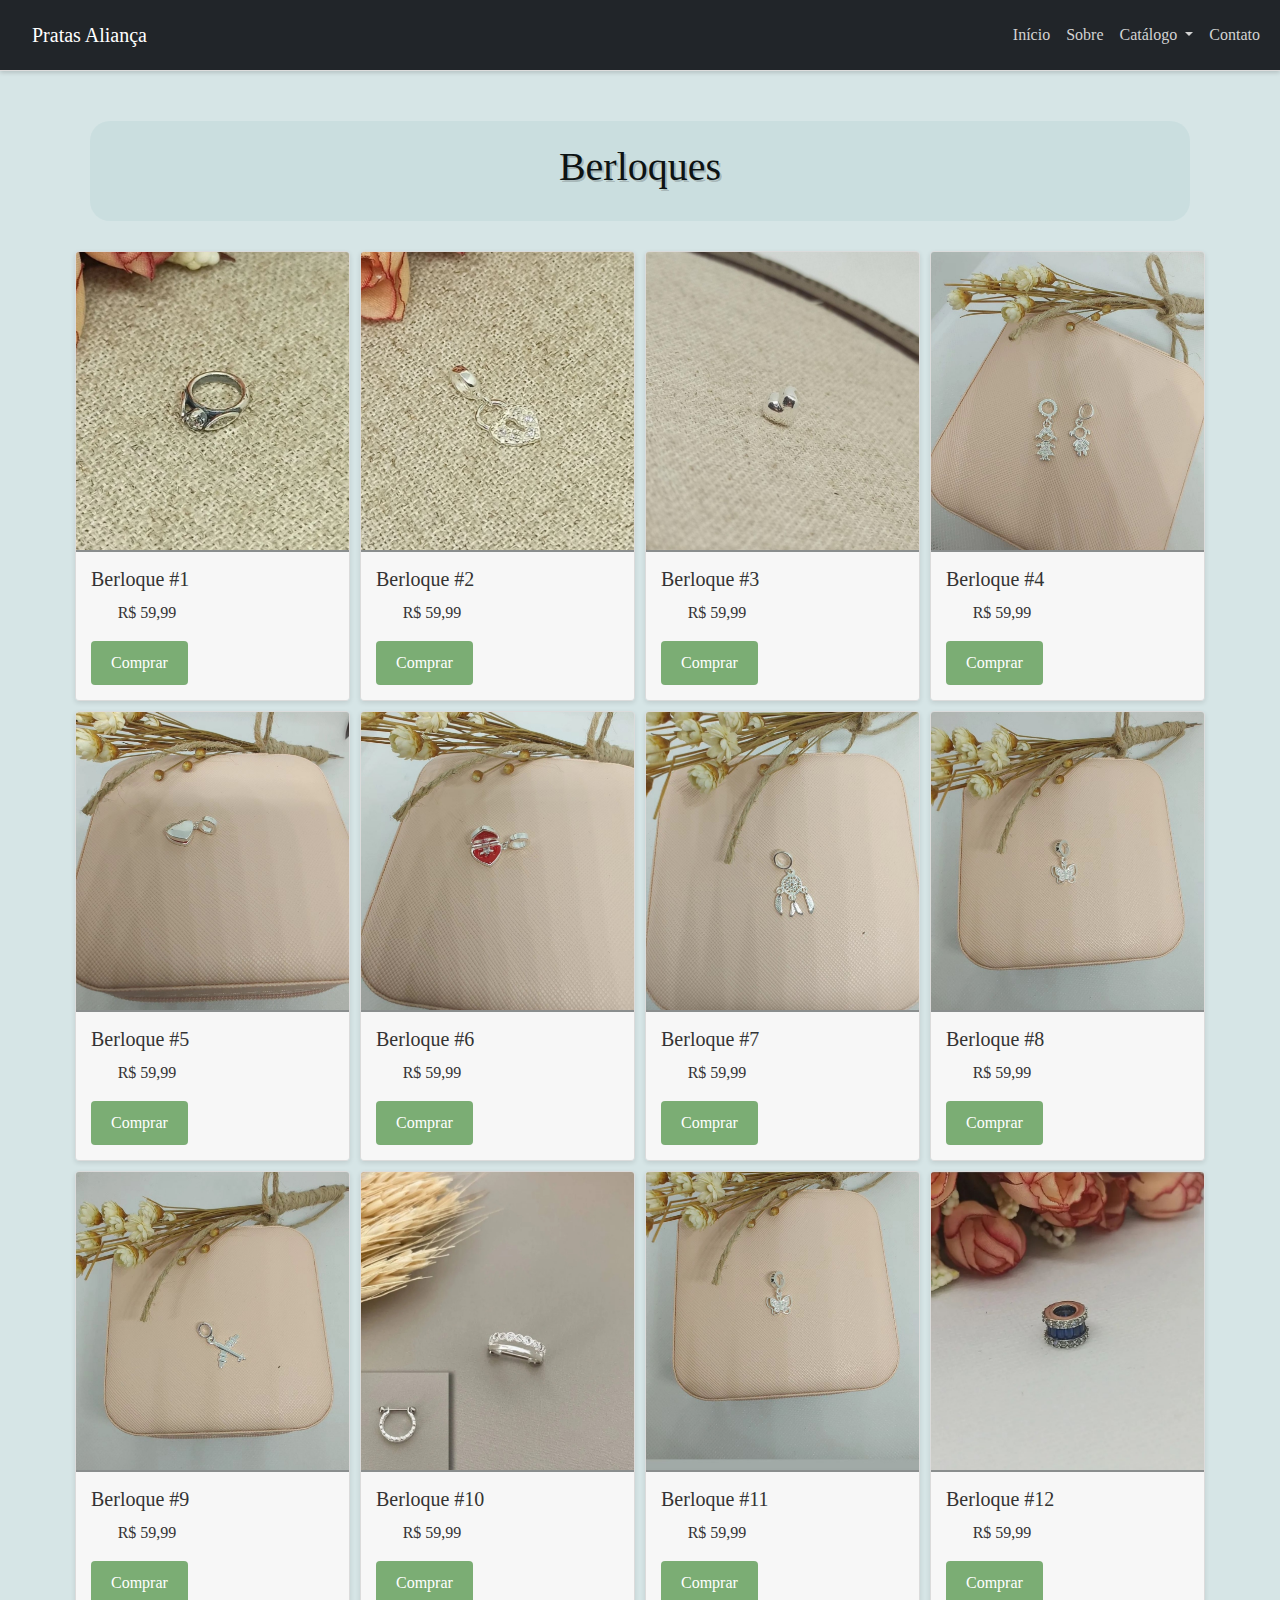
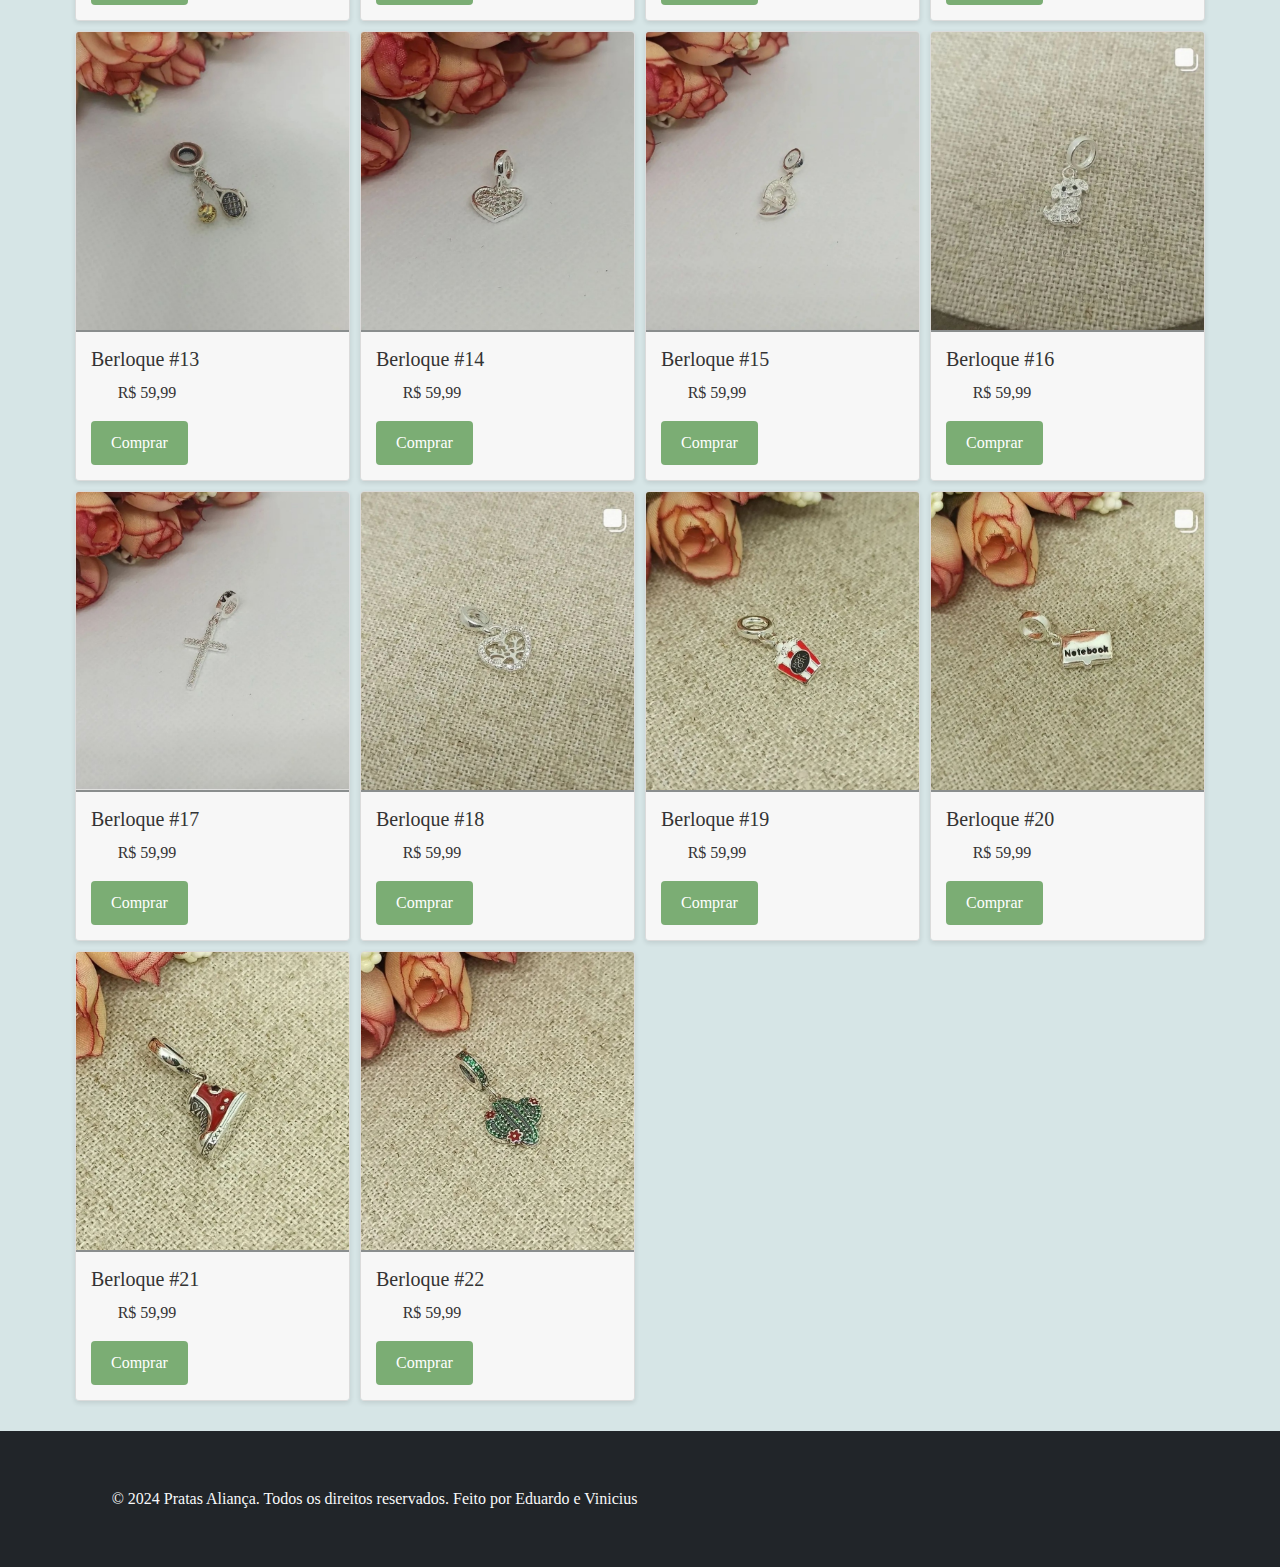
<file: produtos/berloques.html>
<!DOCTYPE html>
<html lang="pt-br">
  <head>
    <meta charset="UTF-8" />
    <meta http-equiv="X-UA-Compatible" content="IE=edge" />
    <meta name="viewport" content="width=device-width, initial-scale=1.0" />
    <link rel="website icon" type="png" href="img/logo.png" />
    <link
      href="https://cdn.jsdelivr.net/npm/bootstrap@5.3.3/dist/css/bootstrap.min.css"
      rel="stylesheet"
      integrity="sha384-QWTKZyjpPEjISv5WaRU9OFeRpok6YctnYmDr5pNlyT2bRjXh0JMhjY6hW+ALEwIH"
      crossorigin="anonymous"
    />
    <link rel="stylesheet" type="text/css" href="../style.css" />
    <title>Pratas Aliança</title>
  </head>

  <body>
    <header>
      <nav class="navbar navbar-expand-lg navbar-dark bg-dark">
        <div class="container-fluid">
          <a class="navbar-brand" href="../index.html">Pratas Aliança</a>
          <button
            class="navbar-toggler"
            type="button"
            data-bs-toggle="collapse"
            data-bs-target="#navbarNav"
            aria-controls="navbarNav"
            aria-expanded="false"
            aria-label="Toggle navigation"
          >
            <span class="navbar-toggler-icon"></span>
          </button>
          <div class="collapse navbar-collapse" id="navbarNav">
            <ul class="navbar-nav ms-auto">
              <li class="nav-item">
                <a class="nav-link" href="../index.html">Início</a>
              </li>
              <li class="nav-item">
                <a class="nav-link" href="../sobre.html">Sobre</a>
              </li>
              <li class="nav-item dropdown">
                <a
                  class="nav-link dropdown-toggle"
                  href="#"
                  id="navbarDropdown"
                  role="button"
                  data-bs-toggle="dropdown"
                  aria-expanded="false"
                >
                Catálogo
                </a>
                <ul class="dropdown-menu" aria-labelledby="navbarDropdown">
                  <li>
                    <a class="dropdown-item" href="colares.html">Colares</a>
                  </li>
                  <li>
                    <a class="dropdown-item" href="pulseiras.html">Pulseiras</a>
                  </li>
                  <li>
                    <a class="dropdown-item" href="aneis.html">Aneis</a>
                  </li>
                  <li>
                    <a class="dropdown-item" href="brincos.html">Brincos</a>
                  </li>
                  <li>
                    <a class="dropdown-item" href="tornozeleiras.html"
                      >Tornozeleira</a
                    >
                  </li>
                  <li>
                    <a class="dropdown-item" href="berloques.html">Berloques</a>
                  </li>
                  <li>
                    <a class="dropdown-item" href="piercing.html">Piercing</a>
                  </li>
                </ul>
              </li>
              <li class="nav-item">
                <a class="nav-link" href="../contato.html">Contato</a>
              </li>
            </ul>
          </div>
        </div>
      </nav>
    </header>

    <div class="titulo-produtos"><h1>Berloques</h1></div>
    <div class="container">
      <div class="linha">
        <div class="coluna">
          <div class="cartao">
            <img
              src="../img/Berloques (1).jpg"
              alt="Berloque 1"
              class="imagem-cartao"
            />
            <div class="corpo-cartao">
              <h2 class="titulo-cartao">Berloque #1</h2>
              <p>R$ 59,99</p>
              <a href="#" class="botao">Comprar</a>
            </div>
          </div>
        </div>
        <div class="coluna">
          <div class="cartao">
            <img
              src="../img/Berloques (2).jpg"
              alt="Berloque 2"
              class="imagem-cartao"
            />
            <div class="corpo-cartao">
              <h2 class="titulo-cartao">Berloque #2</h2>
              <p>R$ 59,99</p>
              <a href="#" class="botao">Comprar</a>
            </div>
          </div>
        </div>
        <div class="coluna">
          <div class="cartao">
            <img
              src="../img/Berloques (3).jpg"
              alt="Berloque 3"
              class="imagem-cartao"
            />
            <div class="corpo-cartao">
              <h2 class="titulo-cartao">Berloque #3</h2>
              <p>R$ 59,99</p>
              <a href="#" class="botao">Comprar</a>
            </div>
          </div>
        </div>
        <div class="coluna">
          <div class="cartao">
            <img
              src="../img/Berloques (4).jpg"
              alt="Berloque 4"
              class="imagem-cartao"
            />
            <div class="corpo-cartao">
              <h2 class="titulo-cartao">Berloque #4</h2>
              <p>R$ 59,99</p>
              <a href="#" class="botao">Comprar</a>
            </div>
          </div>
        </div>
        <div class="coluna">
          <div class="cartao">
            <img
              src="../img/Berloques (5).jpg"
              alt="Berloque 5"
              class="imagem-cartao"
            />
            <div class="corpo-cartao">
              <h2 class="titulo-cartao">Berloque #5</h2>
              <p>R$ 59,99</p>
              <a href="#" class="botao">Comprar</a>
            </div>
          </div>
        </div>
        <div class="coluna">
          <div class="cartao">
            <img
              src="../img/Berloques (6).jpg"
              alt="Berloque 6"
              class="imagem-cartao"
            />
            <div class="corpo-cartao">
              <h2 class="titulo-cartao">Berloque #6</h2>
              <p>R$ 59,99</p>
              <a href="#" class="botao">Comprar</a>
            </div>
          </div>
        </div>
        <div class="coluna">
          <div class="cartao">
            <img
              src="../img/Berloques (7).jpg"
              alt="Berloque 7"
              class="imagem-cartao"
            />
            <div class="corpo-cartao">
              <h2 class="titulo-cartao">Berloque #7</h2>
              <p>R$ 59,99</p>
              <a href="#" class="botao">Comprar</a>
            </div>
          </div>
        </div>
        <div class="coluna">
          <div class="cartao">
            <img
              src="../img/Berloques (8).jpg"
              alt="Berloque 8"
              class="imagem-cartao"
            />
            <div class="corpo-cartao">
              <h2 class="titulo-cartao">Berloque #8</h2>
              <p>R$ 59,99</p>
              <a href="#" class="botao">Comprar</a>
            </div>
          </div>
        </div>
        <div class="coluna">
          <div class="cartao">
            <img
              src="../img/Berloques (9).jpg"
              alt="Berloque 9"
              class="imagem-cartao"
            />
            <div class="corpo-cartao">
              <h2 class="titulo-cartao">Berloque #9</h2>
              <p>R$ 59,99</p>
              <a href="#" class="botao">Comprar</a>
            </div>
          </div>
        </div>
        <div class="coluna">
          <div class="cartao">
            <img
              src="../img/Berloques (13).jpg"
              alt="Berloque 10"
              class="imagem-cartao"
            />
            <div class="corpo-cartao">
              <h2 class="titulo-cartao">Berloque #10</h2>
              <p>R$ 59,99</p>
              <a href="#" class="botao">Comprar</a>
            </div>
          </div>
        </div>
        <div class="coluna">
          <div class="cartao">
            <img
              src="../img/Berloques (14).jpg"
              alt="Berloque 11"
              class="imagem-cartao"
            />
            <div class="corpo-cartao">
              <h2 class="titulo-cartao">Berloque #11</h2>
              <p>R$ 59,99</p>
              <a href="#" class="botao">Comprar</a>
            </div>
          </div>
        </div>
        <div class="coluna">
          <div class="cartao">
            <img
              src="../img/Berloques (15).jpg"
              alt="Berloque 12"
              class="imagem-cartao"
            />
            <div class="corpo-cartao">
              <h2 class="titulo-cartao">Berloque #12</h2>
              <p>R$ 59,99</p>
              <a href="#" class="botao">Comprar</a>
            </div>
          </div>
        </div>
        <div class="coluna">
          <div class="cartao">
            <img
              src="../img/Berloques (16).jpg"
              alt="Berloque 13"
              class="imagem-cartao"
            />
            <div class="corpo-cartao">
              <h2 class="titulo-cartao">Berloque #13</h2>
              <p>R$ 59,99</p>
              <a href="#" class="botao">Comprar</a>
            </div>
          </div>
        </div>
        <div class="coluna">
          <div class="cartao">
            <img
              src="../img/Berloques (17).jpg"
              alt="Berloque 14"
              class="imagem-cartao"
            />
            <div class="corpo-cartao">
              <h2 class="titulo-cartao">Berloque #14</h2>
              <p>R$ 59,99</p>
              <a href="#" class="botao">Comprar</a>
            </div>
          </div>
        </div>
        <div class="coluna">
          <div class="cartao">
            <img
              src="../img/Berloques (18).jpg"
              alt="Berloque 15"
              class="imagem-cartao"
            />
            <div class="corpo-cartao">
              <h2 class="titulo-cartao">Berloque #15</h2>
              <p>R$ 59,99</p>
              <a href="#" class="botao">Comprar</a>
            </div>
          </div>
        </div>
        <div class="coluna">
          <div class="cartao">
            <img
              src="../img/Berloques (19).jpg"
              alt="Berloque 16"
              class="imagem-cartao"
            />
            <div class="corpo-cartao">
              <h2 class="titulo-cartao">Berloque #16</h2>
              <p>R$ 59,99</p>
              <a href="#" class="botao">Comprar</a>
            </div>
          </div>
        </div>
        <div class="coluna">
          <div class="cartao">
            <img
              src="../img/Berloques (20).jpg"
              alt="Berloque 17"
              class="imagem-cartao"
            />
            <div class="corpo-cartao">
              <h2 class="titulo-cartao">Berloque #17</h2>
              <p>R$ 59,99</p>
              <a href="#" class="botao">Comprar</a>
            </div>
          </div>
        </div>
        <div class="coluna">
          <div class="cartao">
            <img
              src="../img/Berloques (21).jpg"
              alt="Berloque 18"
              class="imagem-cartao"
            />
            <div class="corpo-cartao">
              <h2 class="titulo-cartao">Berloque #18</h2>
              <p>R$ 59,99</p>
              <a href="#" class="botao">Comprar</a>
            </div>
          </div>
        </div>
        <div class="coluna">
          <div class="cartao">
            <img
              src="../img/Berloques (22).jpg"
              alt="Berloque 19"
              class="imagem-cartao"
            />
            <div class="corpo-cartao">
              <h2 class="titulo-cartao">Berloque #19</h2>
              <p>R$ 59,99</p>
              <a href="#" class="botao">Comprar</a>
            </div>
          </div>
        </div>
        <div class="coluna">
          <div class="cartao">
            <img
              src="../img/Berloques (23).jpg"
              alt="Berloque 20"
              class="imagem-cartao"
            />
            <div class="corpo-cartao">
              <h2 class="titulo-cartao">Berloque #20</h2>
              <p>R$ 59,99</p>
              <a href="#" class="botao">Comprar</a>
            </div>
          </div>
        </div>
        <div class="coluna">
          <div class="cartao">
            <img
              src="../img/Berloques (24).jpg"
              alt="Berloque 21"
              class="imagem-cartao"
            />
            <div class="corpo-cartao">
              <h2 class="titulo-cartao">Berloque #21</h2>
              <p>R$ 59,99</p>
              <a href="#" class="botao">Comprar</a>
            </div>
          </div>
        </div>
        <div class="coluna">
          <div class="cartao">
            <img
              src="../img/Berloques (25).jpg"
              alt="Berloque 22"
              class="imagem-cartao"
            />
            <div class="corpo-cartao">
              <h2 class="titulo-cartao">Berloque #22</h2>
              <p>R$ 59,99</p>
              <a href="#" class="botao">Comprar</a>
            </div>
          </div>
        </div>

 
    
        </div>
        </div>
        </div>
    <footer class="bg-dark text-light py-3">
      <div class="container text-center">
        <p>© 2024 Pratas Aliança. Todos os direitos reservados. Feito por Eduardo e Vinicius</p>
      </div>
    </footer>

    <script
      src="https://cdn.jsdelivr.net/npm/bootstrap@5.3.3/dist/js/bootstrap.bundle.min.js"
      integrity="sha384-kenU1KFdBIe4zVF0s0G1M5b4hcpxyD9F7jL+VVlGpXB8/tfDH3IMqKURR81KA+Kk"
      crossorigin="anonymous"
    ></script>
  </body>
</html>
</file>
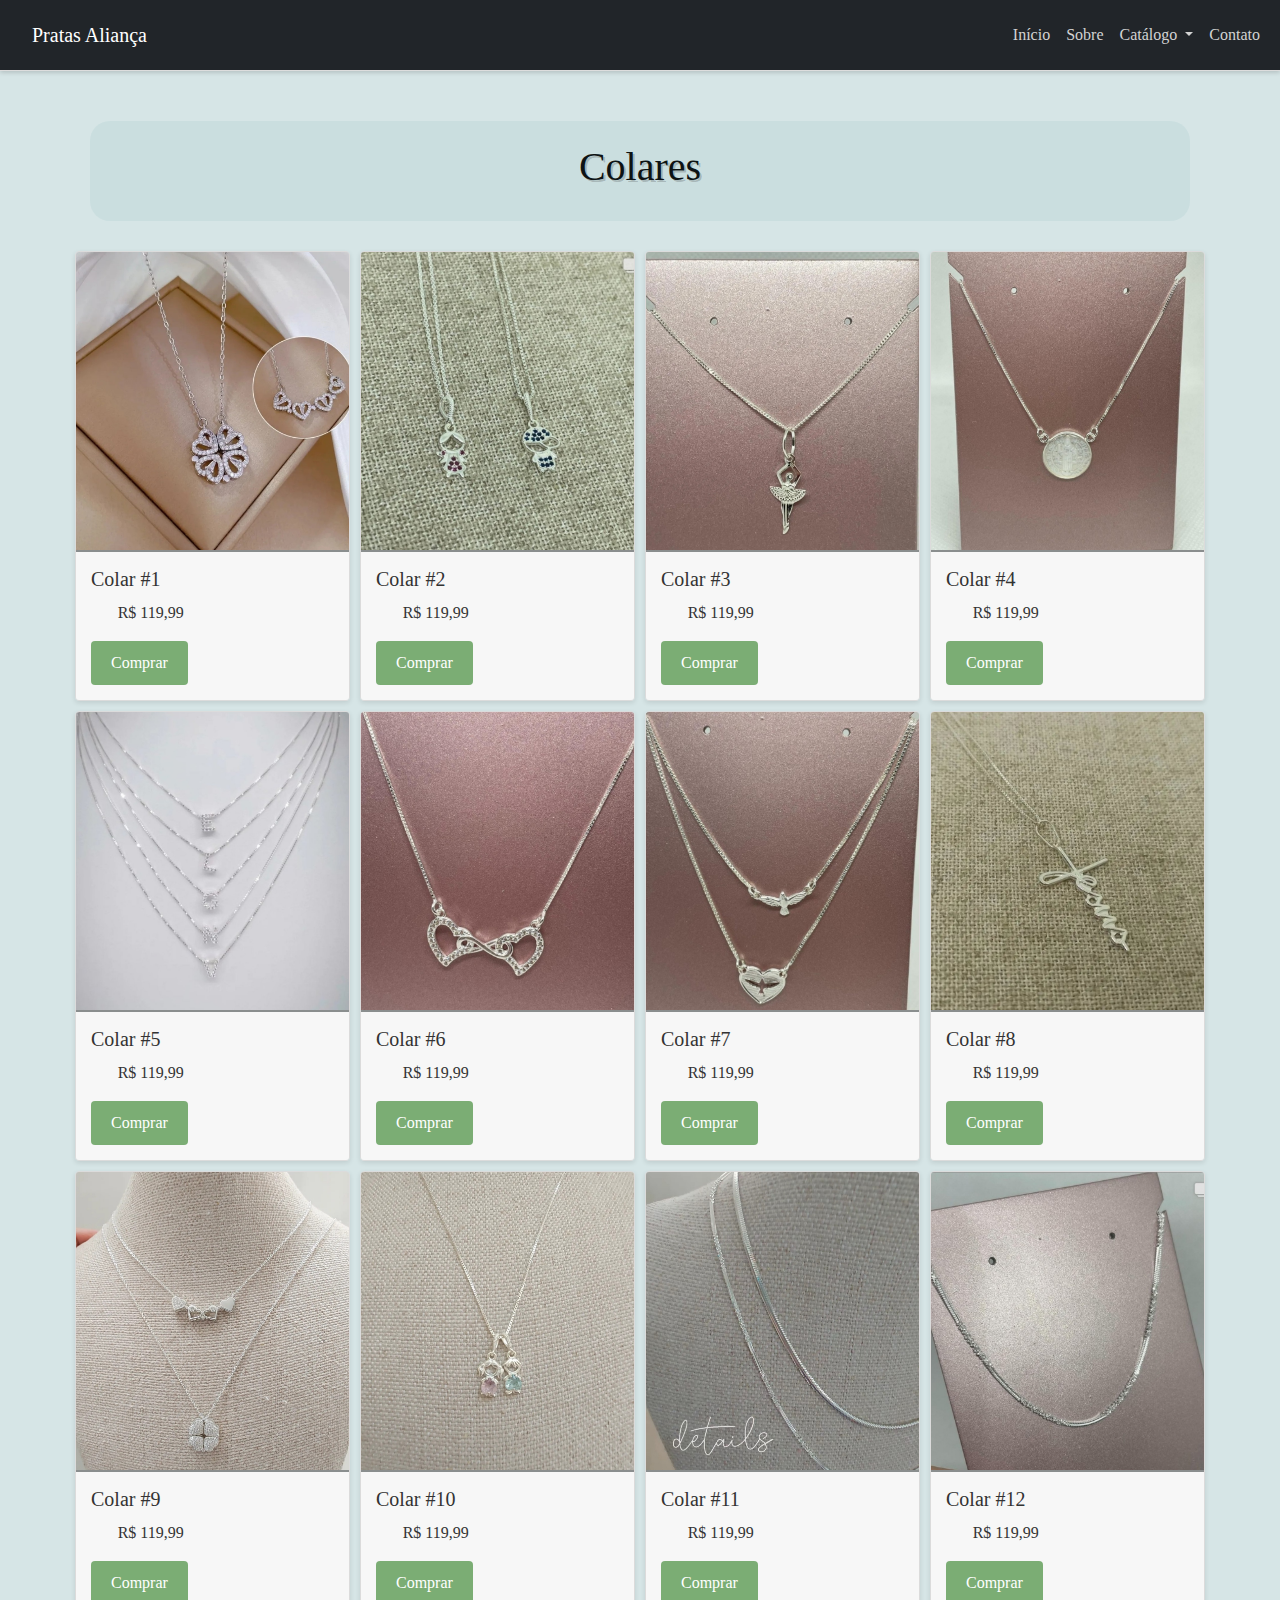
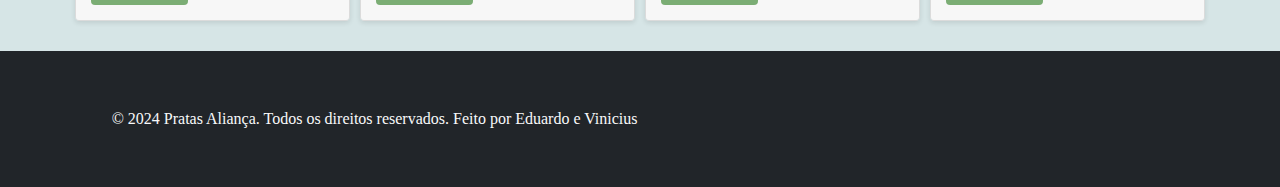
<file: produtos/colares.html>
<!DOCTYPE html>
<html lang="pt-br">
  <head>
    <meta charset="UTF-8" />
    <meta http-equiv="X-UA-Compatible" content="IE=edge" />
    <meta name="viewport" content="width=device-width, initial-scale=1.0" />
    <link rel="website icon" type="png" href="img/logo.png" />
    <link
      href="https://cdn.jsdelivr.net/npm/bootstrap@5.3.3/dist/css/bootstrap.min.css"
      rel="stylesheet"
      integrity="sha384-QWTKZyjpPEjISv5WaRU9OFeRpok6YctnYmDr5pNlyT2bRjXh0JMhjY6hW+ALEwIH"
      crossorigin="anonymous"
    />
    <link rel="stylesheet" type="text/css" href="../style.css" />
    <title>Pratas Aliança</title>
  </head>

  <body>
    <header>
      <nav class="navbar navbar-expand-lg navbar-dark bg-dark">
        <div class="container-fluid">
          <a class="navbar-brand" href="../index.html">Pratas Aliança</a>
          <button
            class="navbar-toggler"
            type="button"
            data-bs-toggle="collapse"
            data-bs-target="#navbarNav"
            aria-controls="navbarNav"
            aria-expanded="false"
            aria-label="Toggle navigation"
          >
            <span class="navbar-toggler-icon"></span>
          </button>
          <div class="collapse navbar-collapse" id="navbarNav">
            <ul class="navbar-nav ms-auto">
              <li class="nav-item">
                <a class="nav-link" href="../index.html">Início</a>
              </li>
              <li class="nav-item">
                <a class="nav-link" href="../sobre.html">Sobre</a>
              </li>
              <li class="nav-item dropdown">
                <a
                  class="nav-link dropdown-toggle"
                  href="#"
                  id="navbarDropdown"
                  role="button"
                  data-bs-toggle="dropdown"
                  aria-expanded="false"
                >
                Catálogo
                </a>
                <ul class="dropdown-menu" aria-labelledby="navbarDropdown">
                  <li>
                    <a class="dropdown-item" href="colares.html">Colares</a>
                  </li>
                  <li>
                    <a class="dropdown-item" href="pulseiras.html">Pulseiras</a>
                  </li>
                  <li>
                    <a class="dropdown-item" href="aneis.html">Aneis</a>
                  </li>
                  <li>
                    <a class="dropdown-item" href="brincos.html">Brincos</a>
                  </li>
                  <li>
                    <a class="dropdown-item" href="tornozeleiras.html"
                      >Tornozeleira</a
                    >
                  </li>
                  <li>
                    <a class="dropdown-item" href="berloques.html">Berloques</a>
                  </li>
                  <li>
                    <a class="dropdown-item" href="piercing.html">Piercing</a>
                  </li>
                </ul>
              </li>
              <li class="nav-item">
                <a class="nav-link" href="../contato.html">Contato</a>
              </li>
            </ul>
          </div>
        </div>
      </nav>
    </header>

 <div class="titulo-produtos">
    <h1>Colares</h1>
</div>
<div class="container">
  <div class="linha">
    <div class="coluna">
      <div class="cartao">
        <img
          src="../img/colar (1).jpg"
          alt="Colar 1"
          class="imagem-cartao"
        />
        <div class="corpo-cartao">
          <h2 class="titulo-cartao">Colar #1</h2>
          <p>R$ 119,99</p>
          <a href="#" class="botao">Comprar</a>
        </div>
      </div>
    </div>
    <div class="coluna">
      <div class="cartao">
        <img
          src="../img/colar (2).jpg"
          alt="Colar 2"
          class="imagem-cartao"
        />
        <div class="corpo-cartao">
          <h2 class="titulo-cartao">Colar #2</h2>
          <p>R$ 119,99</p>
          <a href="#" class="botao">Comprar</a>
        </div>
      </div>
    </div>
    <div class="coluna">
      <div class="cartao">
        <img
          src="../img/colar (3).jpg"
          alt="Colar 3"
          class="imagem-cartao"
        />
        <div class="corpo-cartao">
          <h2 class="titulo-cartao">Colar #3</h2>
          <p>R$ 119,99</p>
          <a href="#" class="botao">Comprar</a>
        </div>
      </div>
    </div>
    <div class="coluna">
      <div class="cartao">
        <img
          src="../img/colar (4).jpg"
          alt="Colar 4"
          class="imagem-cartao"
        />
        <div class="corpo-cartao">
          <h2 class="titulo-cartao">Colar #4</h2>
          <p>R$ 119,99</p>
          <a href="#" class="botao">Comprar</a>
        </div>
      </div>
    </div>
    <div class="coluna">
      <div class="cartao">
        <img
          src="../img/colar (5).jpg"
          alt="Colar 5"
          class="imagem-cartao"
        />
        <div class="corpo-cartao">
          <h2 class="titulo-cartao">Colar #5</h2>
          <p>R$ 119,99</p>
          <a href="#" class="botao">Comprar</a>
        </div>
      </div>
    </div>
    <div class="coluna">
      <div class="cartao">
        <img
          src="../img/colar (6).jpg"
          alt="Colar 6"
          class="imagem-cartao"
        />
        <div class="corpo-cartao">
          <h2 class="titulo-cartao">Colar #6</h2>
          <p>R$ 119,99</p>
          <a href="#" class="botao">Comprar</a>
        </div>
      </div>
    </div>
    <div class="coluna">
      <div class="cartao">
        <img
          src="../img/colar (7).jpg"
          alt="Colar 7"
          class="imagem-cartao"
        />
        <div class="corpo-cartao">
          <h2 class="titulo-cartao">Colar #7</h2>
          <p>R$ 119,99</p>
          <a href="#" class="botao">Comprar</a>
        </div>
      </div>
    </div>
    <div class="coluna">
      <div class="cartao">
        <img
          src="../img/colar (8).jpg"
          alt="Colar 8"
          class="imagem-cartao"
        />
        <div class="corpo-cartao">
          <h2 class="titulo-cartao">Colar #8</h2>
          <p>R$ 119,99</p>
          <a href="#" class="botao">Comprar</a>
        </div>
      </div>
    </div>
    <div class="coluna">
      <div class="cartao">
        <img
          src="../img/colar (9).jpg"
          alt="Colar 9"
          class="imagem-cartao"
        />
        <div class="corpo-cartao">
          <h2 class="titulo-cartao">Colar #9</h2>
          <p>R$ 119,99</p>
          <a href="#" class="botao">Comprar</a>
        </div>
      </div>
    </div>
    <div class="coluna">
      <div class="cartao">
        <img
          src="../img/colar (10).jpg"
          alt="Colar 10"
          class="imagem-cartao"
        />
        <div class="corpo-cartao">
          <h2 class="titulo-cartao">Colar #10</h2>
          <p>R$ 119,99</p>
          <a href="#" class="botao">Comprar</a>
        </div>
      </div>
    </div>
    <div class="coluna">
      <div class="cartao">
        <img
          src="../img/colar (11).jpg"
          alt="Colar 11"
          class="imagem-cartao"
        />
        <div class="corpo-cartao">
          <h2 class="titulo-cartao">Colar #11</h2>
          <p>R$ 119,99</p>
          <a href="#" class="botao">Comprar</a>
        </div>
      </div>
    </div>
    <div class="coluna">
      <div class="cartao">
        <img
          src="../img/colar (12).jpg"
          alt="Colar 12"
          class="imagem-cartao"
        />
        <div class="corpo-cartao">
          <h2 class="titulo-cartao">Colar #12</h2>
          <p>R$ 119,99</p>
          <a href="#" class="botao">Comprar</a>
        </div>
      </div>
    </div>
    </div>
    </div>



    <footer class="bg-dark text-light py-3">
      <div class="container text-center">
        <div id="footer1">
        <p>© 2024 Pratas Aliança. Todos os direitos reservados. Feito por Eduardo e Vinicius</p>
        </div>
      </div>
    </footer>

    <script
      src="https://cdn.jsdelivr.net/npm/bootstrap@5.3.3/dist/js/bootstrap.bundle.min.js"
      integrity="sha384-kenU1KFdBIe4zVF0s0G1M5b4hcpxyD9F7jL+VVlGpXB8/tfDH3IMqKURR81KA+Kk"
      crossorigin="anonymous"
    ></script>
  </body>
</html>
</file>
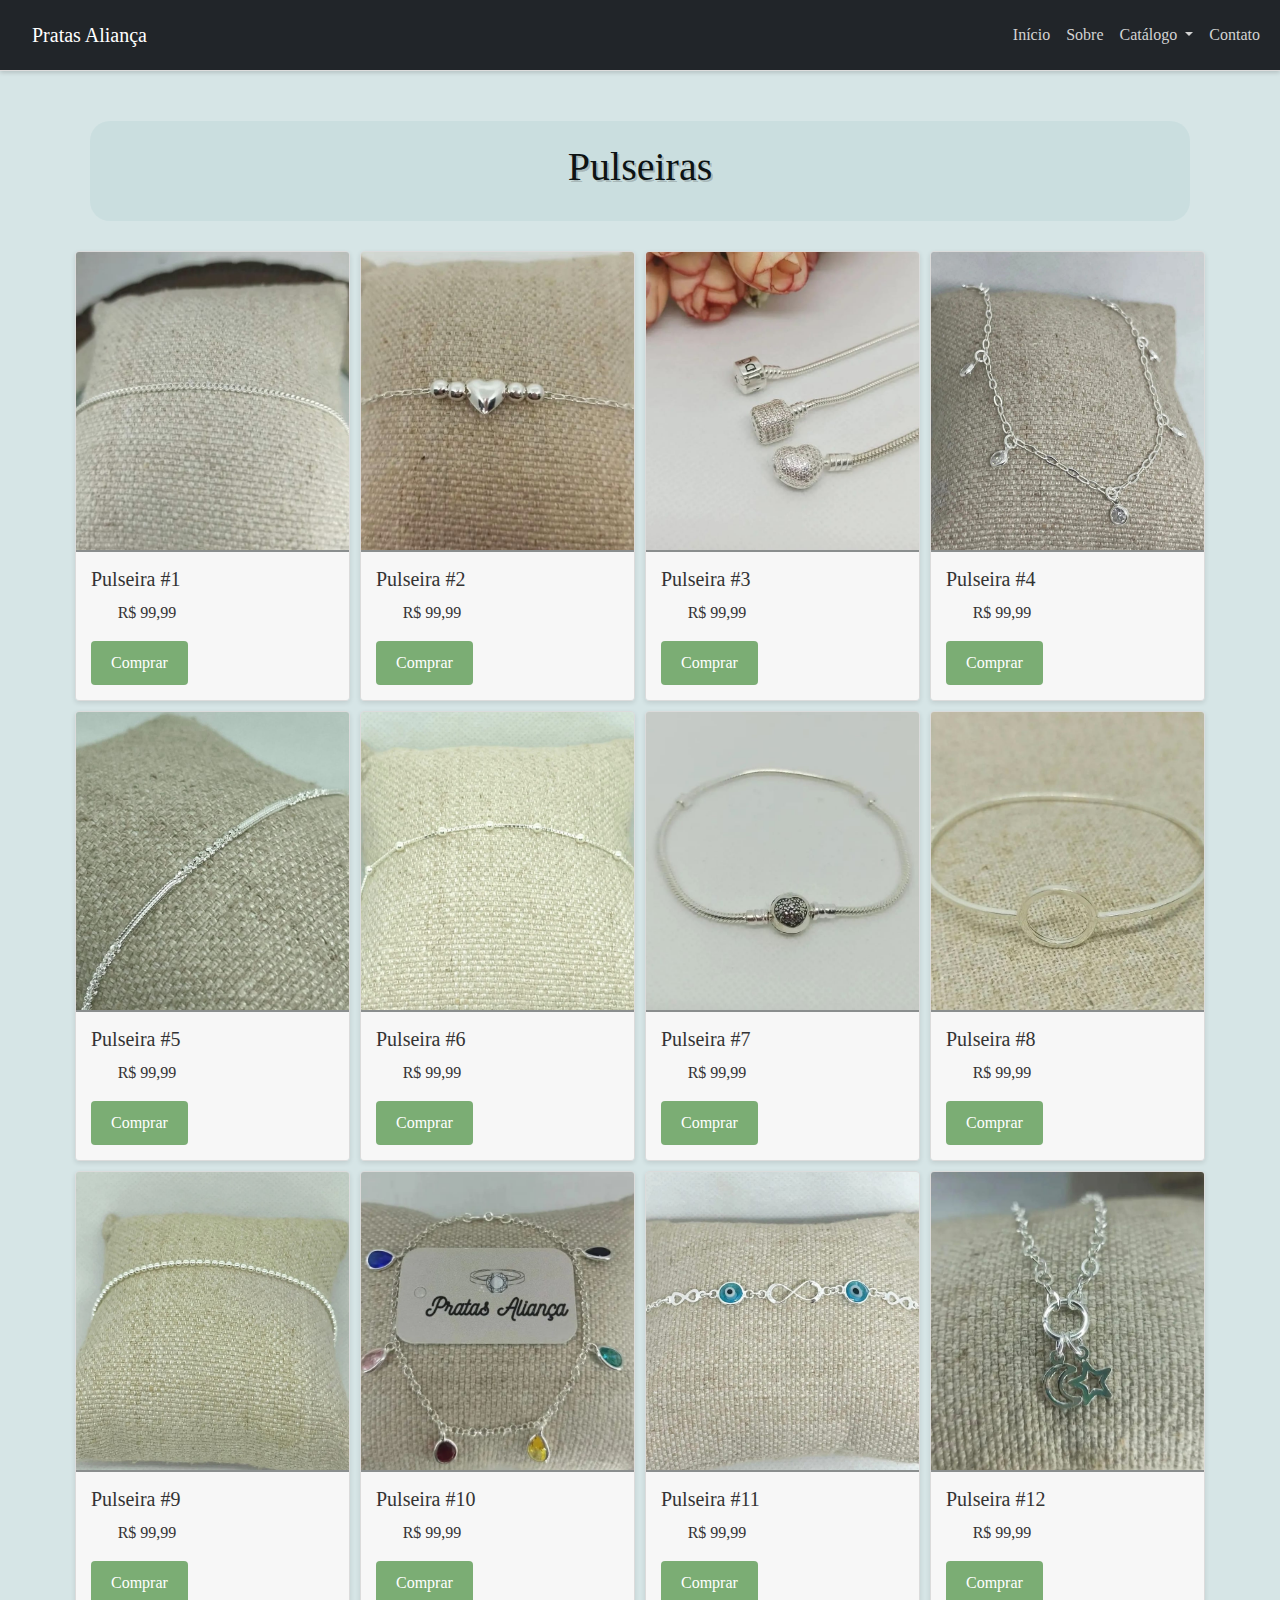
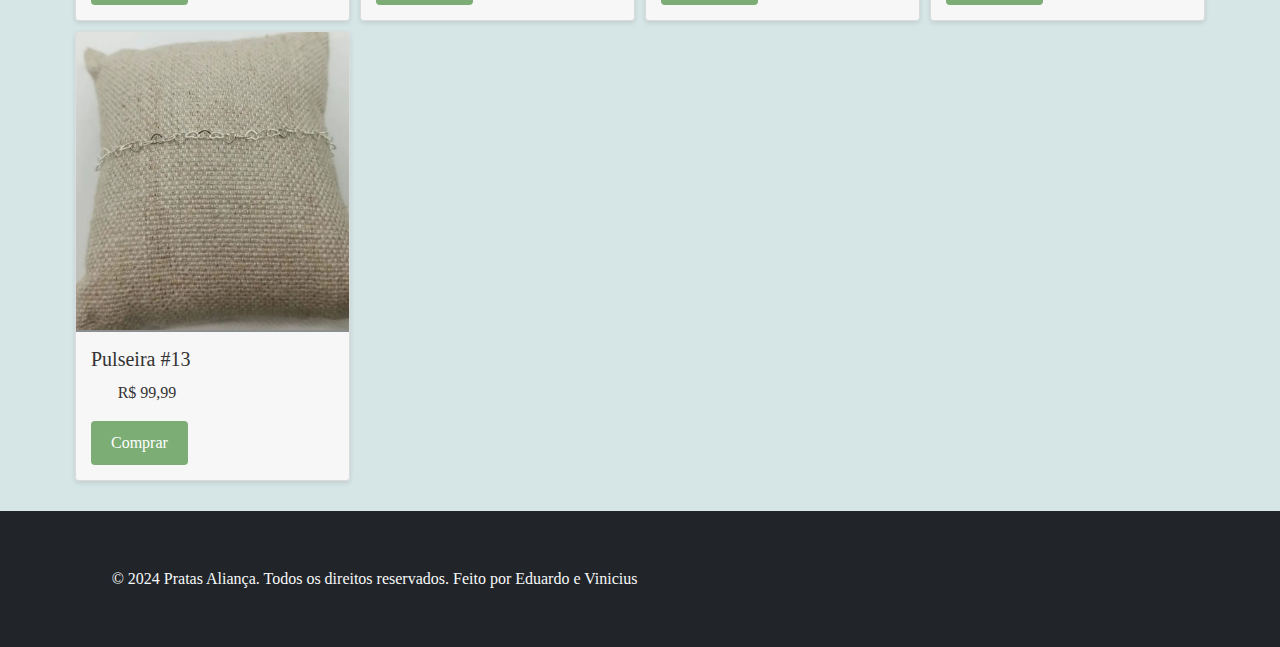
<file: produtos/pulseiras.html>
<!DOCTYPE html>
<html lang="pt-br">
  <head>
    <meta charset="UTF-8" />
    <meta http-equiv="X-UA-Compatible" content="IE=edge" />
    <meta name="viewport" content="width=device-width, initial-scale=1.0" />
    <link rel="website icon" type="png" href="img/logo.png" />
    <link
      href="https://cdn.jsdelivr.net/npm/bootstrap@5.3.3/dist/css/bootstrap.min.css"
      rel="stylesheet"
      integrity="sha384-QWTKZyjpPEjISv5WaRU9OFeRpok6YctnYmDr5pNlyT2bRjXh0JMhjY6hW+ALEwIH"
      crossorigin="anonymous"
    />
    <link rel="stylesheet" type="text/css" href="../style.css" />
    <title>Pratas Aliança</title>
  </head>

  <body>
    <header>
      <nav class="navbar navbar-expand-lg navbar-dark bg-dark">
        <div class="container-fluid">
          <a class="navbar-brand" href="../index.html">Pratas Aliança</a>
          <button
            class="navbar-toggler"
            type="button"
            data-bs-toggle="collapse"
            data-bs-target="#navbarNav"
            aria-controls="navbarNav"
            aria-expanded="false"
            aria-label="Toggle navigation"
          >
            <span class="navbar-toggler-icon"></span>
          </button>
          <div class="collapse navbar-collapse" id="navbarNav">
            <ul class="navbar-nav ms-auto">
              <li class="nav-item">
                <a class="nav-link" href="../index.html">Início</a>
              </li>
              <li class="nav-item">
                <a class="nav-link" href="../sobre.html">Sobre</a>
              </li>
              <li class="nav-item dropdown">
                <a
                  class="nav-link dropdown-toggle"
                  href="#"
                  id="navbarDropdown"
                  role="button"
                  data-bs-toggle="dropdown"
                  aria-expanded="false"
                >
                  Catálogo
                </a>
                <ul class="dropdown-menu" aria-labelledby="navbarDropdown">
                  <li>
                    <a class="dropdown-item" href="colares.html">Colares</a>
                  </li>
                  <li>
                    <a class="dropdown-item" href="pulseiras.html">Pulseiras</a>
                  </li>
                  <li>
                    <a class="dropdown-item" href="aneis.html">Aneis</a>
                  </li>
                  <li>
                    <a class="dropdown-item" href="brincos.html">Brincos</a>
                  </li>
                  <li>
                    <a class="dropdown-item" href="tornozeleiras.html"
                      >Tornozeleira</a
                    >
                  </li>
                  <li>
                    <a class="dropdown-item" href="berloques.html">Berloques</a>
                  </li>
                  <li>
                    <a class="dropdown-item" href="piercing.html">Piercing</a>
                  </li>
                </ul>
              </li>
              <li class="nav-item">
                <a class="nav-link" href="../contato.html">Contato</a>
              </li>
            </ul>
          </div>
        </div>
      </nav>
    </header>

    <div class="titulo-produtos"><h1>Pulseiras</h1></div>
    <div class="container">
      <div class="linha">
        <div class="coluna">
          <div class="cartao">
            <img
              src="../img/pulseira (1).jpeg"
              alt="Pulseira 1"
              class="imagem-cartao"
            />
            <div class="corpo-cartao">
              <h2 class="titulo-cartao">Pulseira #1</h2>
              <p>R$ 99,99</p>
              <a href="#" class="botao">Comprar</a>
            </div>
          </div>
        </div>
        <div class="coluna">
          <div class="cartao">
            <img
              src="../img/pulseira (2).jpeg"
              alt="Pulseira 2"
              class="imagem-cartao"
            />
            <div class="corpo-cartao">
              <h2 class="titulo-cartao">Pulseira #2</h2>
              <p>R$ 99,99</p>
              <a href="#" class="botao">Comprar</a>
            </div>
          </div>
        </div>
        <div class="coluna">
          <div class="cartao">
            <img
              src="../img/pulseira (3).jpeg"
              alt="Pulseira 3"
              class="imagem-cartao"
            />
            <div class="corpo-cartao">
              <h2 class="titulo-cartao">Pulseira #3</h2>
              <p>R$ 99,99</p>
              <a href="#" class="botao">Comprar</a>
            </div>
          </div>
        </div>
        <div class="coluna">
          <div class="cartao">
            <img
              src="../img/pulseira (4).jpeg"
              alt="Pulseira 4"
              class="imagem-cartao"
            />
            <div class="corpo-cartao">
              <h2 class="titulo-cartao">Pulseira #4</h2>
              <p>R$ 99,99</p>
              <a href="#" class="botao">Comprar</a>
            </div>
          </div>
        </div>
        <div class="coluna">
          <div class="cartao">
            <img
              src="../img/pulseira (5).jpeg"
              alt="Pulseira 5"
              class="imagem-cartao"
            />
            <div class="corpo-cartao">
              <h2 class="titulo-cartao">Pulseira #5</h2>
              <p>R$ 99,99</p>
              <a href="#" class="botao">Comprar</a>
            </div>
          </div>
        </div>
        <div class="coluna">
          <div class="cartao">
            <img
              src="../img/pulseira (6).jpeg"
              alt="Pulseira 6"
              class="imagem-cartao"
            />
            <div class="corpo-cartao">
              <h2 class="titulo-cartao">Pulseira #6</h2>
              <p>R$ 99,99</p>
              <a href="#" class="botao">Comprar</a>
            </div>
          </div>
        </div>
        <div class="coluna">
          <div class="cartao">
            <img
              src="../img/pulseira (7).jpeg"
              alt="Pulseira 7"
              class="imagem-cartao"
            />
            <div class="corpo-cartao">
              <h2 class="titulo-cartao">Pulseira #7</h2>
              <p>R$ 99,99</p>
              <a href="#" class="botao">Comprar</a>
            </div>
          </div>
        </div>
        <div class="coluna">
          <div class="cartao">
            <img
              src="../img/pulseira (8).jpeg"
              alt="Pulseira 8"
              class="imagem-cartao"
            />
            <div class="corpo-cartao">
              <h2 class="titulo-cartao">Pulseira #8</h2>
              <p>R$ 99,99</p>
              <a href="#" class="botao">Comprar</a>
            </div>
          </div>
        </div>
        <div class="coluna">
          <div class="cartao">
            <img
              src="../img/pulseira (9).jpeg"
              alt="Pulseira 9"
              class="imagem-cartao"
            />
            <div class="corpo-cartao">
              <h2 class="titulo-cartao">Pulseira #9</h2>
              <p>R$ 99,99</p>
              <a href="#" class="botao">Comprar</a>
            </div>
          </div>
        </div>
        <div class="coluna">
          <div class="cartao">
            <img
              src="../img/pulseira (10).jpeg"
              alt="Pulseira 10"
              class="imagem-cartao"
            />
            <div class="corpo-cartao">
              <h2 class="titulo-cartao">Pulseira #10</h2>
              <p>R$ 99,99</p>
              <a href="#" class="botao">Comprar</a>
            </div>
          </div>
        </div>
        <div class="coluna">
          <div class="cartao">
            <img
              src="../img/pulseira (11).jpeg"
              alt="Pulseira 11"
              class="imagem-cartao"
            />
            <div class="corpo-cartao">
              <h2 class="titulo-cartao">Pulseira #11</h2>
              <p>R$ 99,99</p>
              <a href="#" class="botao">Comprar</a>
            </div>
          </div>
        </div>
        <div class="coluna">
          <div class="cartao">
            <img
              src="../img/pulseira (12).jpeg"
              alt="Pulseira 12"
              class="imagem-cartao"
            />
            <div class="corpo-cartao">
              <h2 class="titulo-cartao">Pulseira #12</h2>
              <p>R$ 99,99</p>
              <a href="#" class="botao">Comprar</a>
            </div>
          </div>
        </div>
        <div class="coluna">
          <div class="cartao">
            <img
              src="../img/pulseira (13).jpeg"
              alt="Pulseira 13"
              class="imagem-cartao"
            />
            <div class="corpo-cartao">
              <h2 class="titulo-cartao">Pulseira #13</h2>
              <p>R$ 99,99</p>
              <a href="#" class="botao">Comprar</a>
            </div>
          </div>
        </div>
      </div>
    </div>

    <footer class="bg-dark text-light py-3">
      <div class="container text-center">
        <p>© 2024 Pratas Aliança. Todos os direitos reservados. Feito por Eduardo e Vinicius</p>
      </div>
    </footer>

    <script
      src="https://cdn.jsdelivr.net/npm/bootstrap@5.3.3/dist/js/bootstrap.bundle.min.js"
      integrity="sha384-kenU1KFdBIe4zVF0s0G1M5b4hcpxyD9F7jL+VVlGpXB8/tfDH3IMqKURR81KA+Kk"
      crossorigin="anonymous"
    ></script>
  </body>
</html>
</file>
<file: style.css>
@import url("https://fonts.googleapis.com/css2?family=Poppins:wght@300;400;500;700&display=swap");

* {
 
    margin: 0;
    padding: 0;
    box-sizing: border-box;
    font-family: Cambria, Cochin, Georgia, Times, 'Times New Roman', serif;
}


body {
    
   
    color: #333;
}

p{ 
    text-indent: 20pt;
    text-align: justify;



}

.descrição {
text-indent: 0pt;
text-align: center;


}
nav {
    background-color: #ffffff;
    border-bottom: 1px solid #ddd;
    box-shadow: 0 2px 4px rgba(0, 0, 0, 0.144);
    margin-bottom: 100px;

}



nav .navbar-nav .nav-item {
    display: inline-block;
}

nav .navbar-nav .nav-link {
    color: #d3d3d3;
    text-decoration: none;
    padding: 15px;
}

nav .navbar-nav .nav-link:hover {
    background-color: rgba(0, 0, 0, 0.05);
    border-radius: 5px;
}

.navbar-brand{


    margin-left: 20px;


}
.dropdown-menu {
    box-shadow: 0 0 10px rgba(0, 0, 0, 0.1);
    display: none;
}

.dropdown-menu a {
    display: block;
    color: #2e2e2e;
    background-color: #ffffff;
    padding: 10px;
    border-radius: 5px;
    
}

.dropdown-menu a:hover {
    background-color: #64646467;
    

}

.dropdown:hover .dropdown-menu {
    display: block;
}


.footer2 {
  background: #f8f9fa;
  color: #333;
  padding: 20px 0;
  border-top: 1px solid #ddd;
  position:absolute;
  justify-content: flex-end;
  align-items: flex-end;
  height: auto;

  bottom: 0;
  left: 0;
  width: 100%;
}

.footer1 {
  background: #f8f9fa;
  color: #333;
  padding: 20px 0;
  border-top: 1px solid #ddd;
  position:absolute;
  justify-content: flex-end;
  align-items: flex-end;
  height: auto;

  bottom: 0;
  left: 0;
  width: 100%;
}

footer h3 {
    margin-bottom: 15px;
}

footer form .form-label {
    display: block;
    margin-bottom: 5px;
}

footer form input[type="text"],
footer form input[type="email"],
footer form textarea {
    width: 100%;
    padding: 10px;
    margin-bottom: 10px;
    border: 1px solid #ccc;
    border-radius: 5px;
}

footer form button {
    background: #333;
    color: #fff;
    border: none;
    padding: 10px 20px;
    cursor: pointer;
    border-radius: 5px;
}

footer form button:hover {
    background: #555;
}

.mt-1 {
    margin-top: 0.25rem;
}

.mt-2 {
    margin-top: 0.5rem;
}

.mt-3 {
    margin-top: 1rem;
}

.mt-4 {
    margin-top: 1.5rem;
}

.mt-5 {
    margin-top: 3rem;
}

.mb-1 {
    margin-bottom: 0.25rem;
}

.mb-2 {
    margin-bottom: 0.5rem;
}

.mb-3 {
    margin-bottom: 1rem;
}

.mb-4 {
    margin-bottom: 1.5rem;
}

.mb-5 {
    margin-bottom: 3rem;
}

.pt-1 {
    padding-top: 0.25rem;
}

.pt-2 {
    padding-top: 0.5rem;
}

.pt-3 {
    padding-top: 1rem;
}

.pt-4 {
    padding-top: 1.5rem;
}

.pt-5 {
    padding-top: 3rem;
}

.pb-1 {
    padding-bottom: 0.25rem;
}

.pb-2 {
    padding-bottom: 0.5rem;
}

.pb-3 {
    padding-bottom: 1rem;
   
}

.pb-4 {
    padding-bottom: 1.5rem;
}

.pb-5 {
    padding-bottom: 3rem;
}


  

 

.container {
    width: 100%;
    max-width: 1140px;
    margin: 40px auto;
    padding: 0 15px;

    
}

.linha {
    display: grid;
    grid-template-columns: repeat(4, 1fr);
    grid-gap: 10px;
    margin: -10px;
    
    
}

.cartao {
    border: 1px solid #dbdbdb;
    border-radius: 4px;
    overflow: hidden;
    box-shadow: 0 2px 5px rgba(0, 0, 0, 0.1);
    position: relative;
    transition: box-shadow 0.3s;
   

}

.imagem-cartao {
    width: 100%;
    height: auto;
    object-fit: cover;
    height: 300px;
    border-bottom: 2px solid #707070be;
    
    
}

.corpo-cartao {
  padding: 15px;
  position: relative;
  background-color: #f7f7f7;
}

.titulo-cartao {
  font-size: 1.25em;
  margin-bottom: 10px;
}

.texto-cartao {
  margin-bottom: 10px;
  color: #333;
  
}

.botao {
  display: inline-block;
  padding: 10px 20px;
  color: #ffffff;
  background-color: rgba(121, 172, 114, 0.986);
  text-decoration: none;
  border-radius: 4px;
  text-align: center;
  bottom: 10px;
  left: 10px;
  

}

.botao4 {

  position: absolute;
  bottom: -30px; 
  left: 50%;
  transform: translateX(-50%);
  opacity: 0;
  transition: opacity 0.3s;
  z-index: 1;
  display: flex;
  align-items: center;
  justify-content: center;
  width: 100px;
  padding: 10px 20px;
  color: #fff;
  background-color: rgba(121, 172, 114);
  text-decoration: none;
  border-radius: 4px;
  text-align: center;
  margin-bottom: 10px;
  
}


.botao4:hover {
    background-color: rgba(121, 160, 114, 0.986);
   opacity: 1;
} 

.cartao4:hover {
  transform: scale(1.02);
  transition: transform 0.8s;
  padding-bottom: 40px;
  box-shadow: 0 4px 10px rgba(0, 0, 0, 0.2);
 background-color: #f7f7f7;
}

.linha4 {
    display: grid;
    grid-template-columns: repeat(4, 1fr);
    grid-gap: 10px;
    margin: -10px;
}


.cartao4:hover .botao4 {
  opacity: 1;
  
}

.titulo-melhores {

    font-family:'Segoe UI', Tahoma, Geneva, Verdana, sans-serif;
    text-align: center;
    font-weight: bold;
    color: rgb(13, 19, 20);
    text-shadow: #3333333d 2px 2px;
    margin-top: -20px;

}

.titulo-produtos {
    font-weight: bold;
    color: rgb(13, 19, 20);
    text-shadow: #3333333d 2px 2px;
    margin-top: -50px;
    background-color: rgba(198, 220, 221, 0.767);
    height: 100px;
    justify-content: center;
    align-items: center;
    display: flex;
    max-width: 1100px;
    padding: 20px;
    margin-left: auto;
    margin-right: auto;
    border-radius: 20px;
    
}

.sobre {
  width: fit-content;
  margin: 0 auto; 
  text-align: center; 
  border: rgb(13, 19, 20) 2px solid;
  padding: 25px;
  border-radius: 15px;
  background-color: #55555542;
    box-shadow: 5px 5px 20px rgba(0, 0, 0, 0.3);
    margin-bottom: 7%;
}

.sobre-txt {
  text-align: justify;
  margin-top: 20px;
  margin-bottom: 20px;
}

.sobre h3 {
  text-align: center; 
}

body{
    background-color: rgb(214, 229, 230);
}



.container2 {

    background-color: rgb(235, 244, 245);
    display: flex;
    justify-content: space-between; 
    margin-bottom: 50px;


}

.motivaesquerda{

    flex-direction: column;
    width: 50%;
    justify-content:center;
    align-items: center;
    display: flex;

}

.motivadireita {


    width: 50%;


}


.motivacional {

    margin: 100px auto 0;
    text-align: center;
    font-size: 16pt;
    color: rgb(13, 19, 20);
    margin-bottom: 70px;
    background-color: #ffffff7e;
    width: fit-content;
    padding: 20px;
    border-radius: 10px;


}

.motivacional2 {
   
    text-align: center;
    font-size: 30pt;
    color: rgb(13, 19, 20);
    text-transform:uppercase;
    



}

.motivacional3 {

    text-align: center;
    font-size: 16pt;
    color: rgb(13, 19, 20);
    text-transform:capitalize;
    


}

.motivabotao {

    text-align: center;
    font-size: 22pt;
    color: rgb(13, 19, 20);
    text-transform:uppercase;
    text-decoration: underline solid #000;


}

.abraco {

    width:100%;


}


.botao2 {
    margin: auto;
    display: flex;
    justify-content: center;
    align-items: center;
    max-width: 50%;
    padding: 10px 20px;
    color: #ffffff;
    background-color: rgba(114, 161, 172, 0.986);
    text-decoration: none;
    border-radius: 4px;
    text-align: center;
    bottom: 10px;
    left: 10px;
    
  
  }

  .titulo-cartao2 {
    font-size: 1.25em;
    margin-bottom: 10px;
    text-align: center;
  }

  .itens {

    text-align: center;
    text-indent: 0%;


  }


/* Tablets */
@media (max-width: 768px) {
    .navbar-nav {
        display: flex;
        flex-direction: row;
    
    }

    .container {
        padding: 20px;
    }

    .sobre, .contato, .catalogo {
        padding: 20px;
    }

    .footer {
        text-align: center;
        padding: 20px;
    }

    
    .linha4 {
        display: flex;
        flex-direction: column;
        gap: 10px;
    }

    .coluna {
        width: 100%;
    }

    .cartao4 {
        margin-bottom: 20px;
        width: 100%;
    }

    .container2 {
        flex-direction: column;
        align-items: center;
    }

    .motivaesquerda,
    .motivadireita {
        width: 100%;
        text-align: center;
    }

    .abraco {
        width: 100%;
        height: auto;
    }
    .linha {
        display: flex;
        flex-direction: column;
        gap: 10px;
    }

  
    .cartao {
        margin-bottom: 20px;
        width: 100%;
        padding: 20px;

    
    }
}

/* Celulares */
@media (max-width: 576px) {
    
    .navbar {
        display: flex;
        flex-direction: column;
    }

    .navbar-nav {
        display: flex;
        flex-direction: column;
        width: 100%;
    }

    .navbar-nav .nav-item {
        width: 100%;
        text-align: center;
    }

    .container {
        padding: 10px;
    }

    .sobre, .contato, .catalogo {
        padding: 10px;
    }

    .footer {
        text-align: center;
        padding: 10px;
    }

    .linha4 {
        display: flex;
        flex-direction: column;
        gap: 10px;
    }

    .coluna {
        width: 100%;
    }

    .cartao4 {
        margin-bottom: 20px;
        width: 100%;
        padding: 20px;

    
    }

    .linha {
        display: flex;
        flex-direction: column;
        gap: 10px;
    }

  
    .cartao {
        margin-bottom: 20px;
        width: 100%;
        padding: 20px;

    
    }


    .container2 {
        flex-direction: column;
        align-items: center;
    }

    .motivaesquerda,
    .motivadireita {
        width: 100%;
        text-align: center;
    }

    .abraco {
        width: 100%;
        height: auto;
    }


}
</file>
